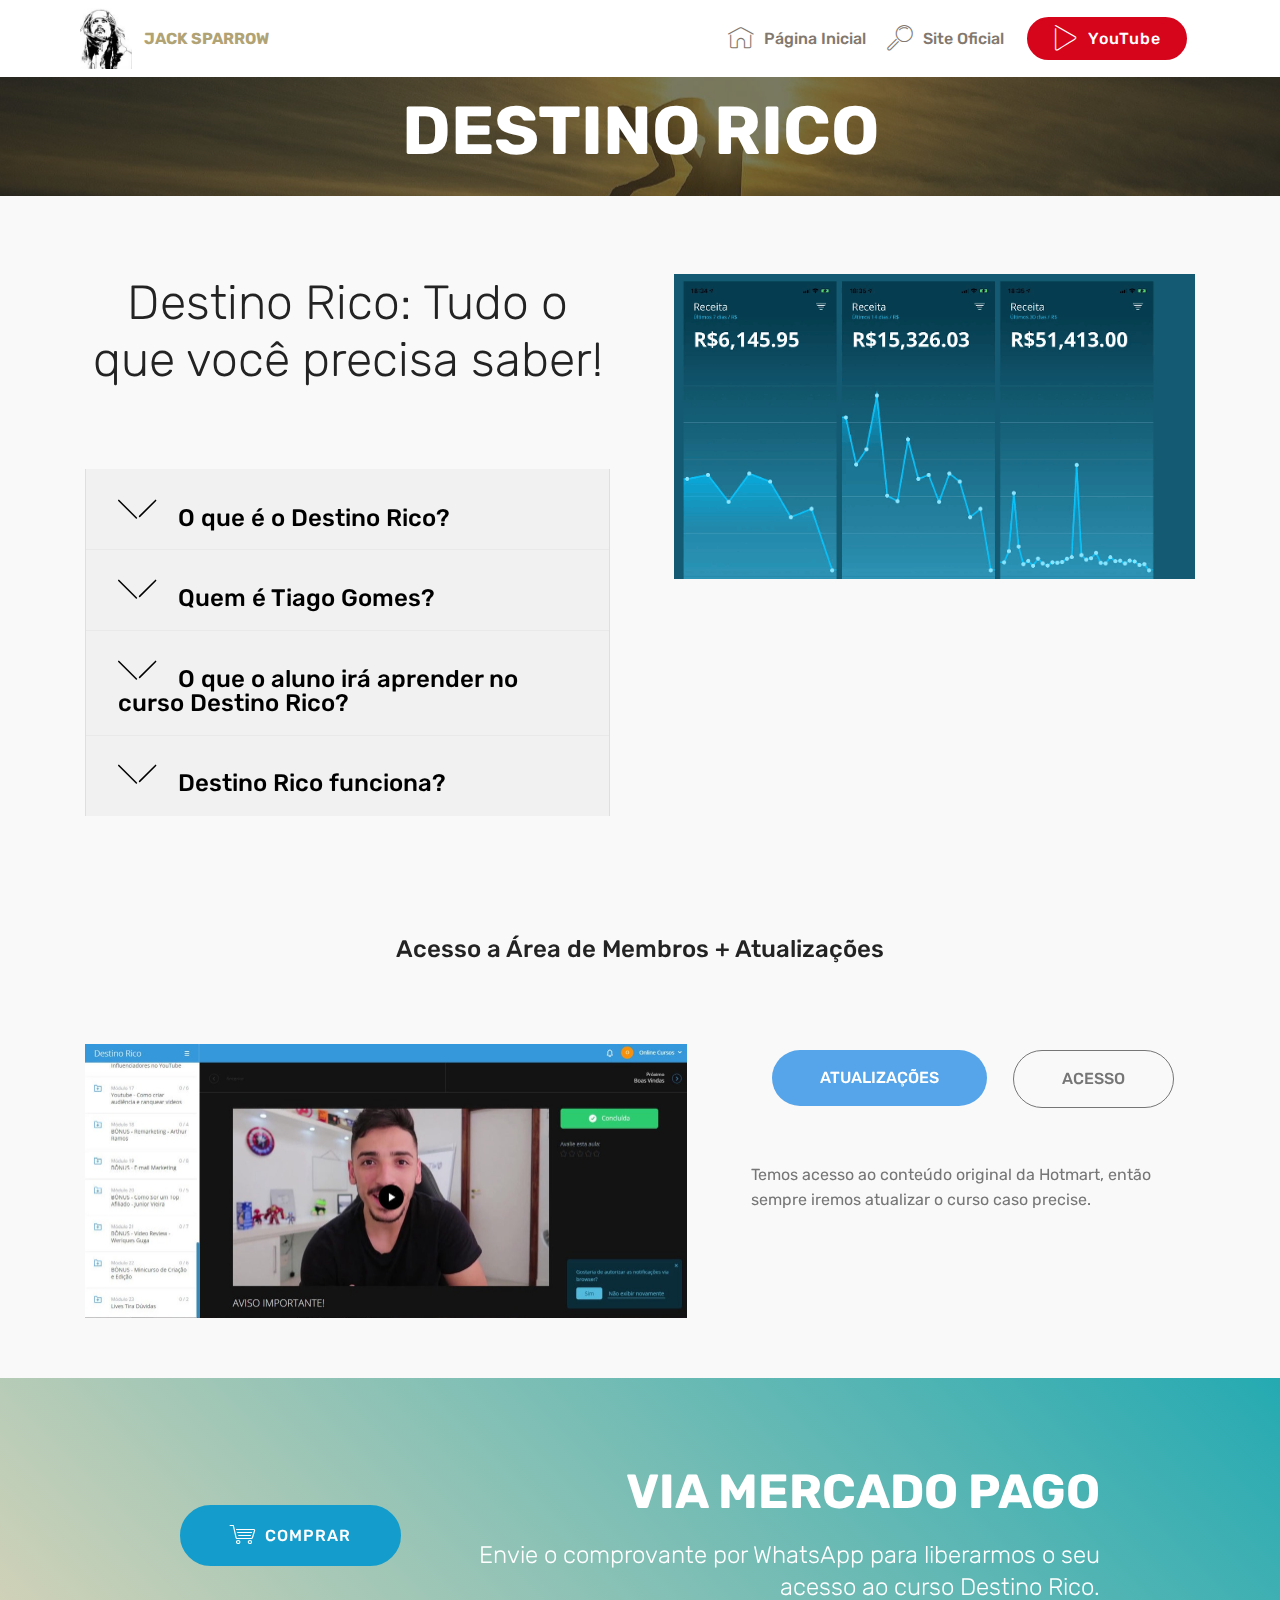
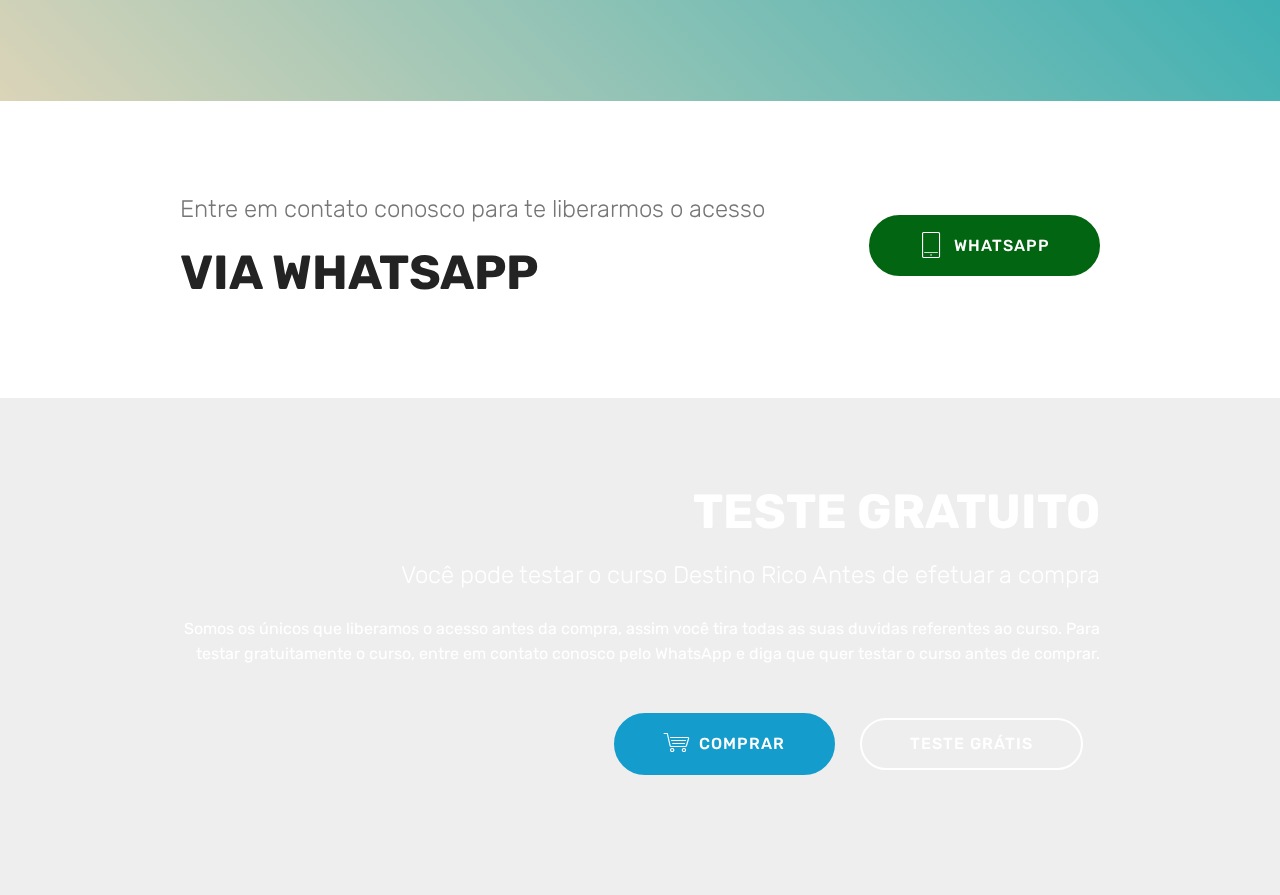
<file: page1.html>
<!DOCTYPE html>
<html  >
<head>
  <!-- Site made with Mobirise Website Builder v4.12.4, https://mobirise.com -->
  <meta charset="UTF-8">
  <meta http-equiv="X-UA-Compatible" content="IE=edge">
  <meta name="generator" content="Mobirise v4.12.4, mobirise.com">
  <meta name="viewport" content="width=device-width, initial-scale=1, minimum-scale=1">
  <link rel="shortcut icon" href="assets/images/logo4.png" type="image/x-icon">
  <meta name="description" content="Web Generator Description">
  
  
  <title>Page 1</title>
  <link rel="stylesheet" href="assets/web/assets/mobirise-icons/mobirise-icons.css">
  <link rel="stylesheet" href="assets/bootstrap/css/bootstrap.min.css">
  <link rel="stylesheet" href="assets/bootstrap/css/bootstrap-grid.min.css">
  <link rel="stylesheet" href="assets/bootstrap/css/bootstrap-reboot.min.css">
  <link rel="stylesheet" href="assets/dropdown/css/style.css">
  <link rel="stylesheet" href="assets/tether/tether.min.css">
  <link rel="stylesheet" href="assets/theme/css/style.css">
  <link rel="preload" as="style" href="assets/mobirise/css/mbr-additional.css"><link rel="stylesheet" href="assets/mobirise/css/mbr-additional.css" type="text/css">
  
  
  
</head>
<body>
  <section class="menu cid-s3fclyax3n" once="menu" id="menu1-i">

    

    <nav class="navbar navbar-expand beta-menu navbar-dropdown align-items-center navbar-fixed-top navbar-toggleable-sm">
        <button class="navbar-toggler navbar-toggler-right" type="button" data-toggle="collapse" data-target="#navbarSupportedContent" aria-controls="navbarSupportedContent" aria-expanded="false" aria-label="Toggle navigation">
            <div class="hamburger">
                <span></span>
                <span></span>
                <span></span>
                <span></span>
            </div>
        </button>
        <div class="menu-logo">
            <div class="navbar-brand">
                <span class="navbar-logo">
                    <a href="https://mobirise.co">
                         <img src="assets/images/notreves-soraso-soraso-joaquim-pardal777-128x176.jpeg" alt="Mobirise" title="" style="height: 3.8rem;">
                    </a>
                </span>
                <span class="navbar-caption-wrap"><a class="navbar-caption text-danger display-4" href="https://mobirise.co">JACK SPARROW</a></span>
            </div>
        </div>
        <div class="collapse navbar-collapse" id="navbarSupportedContent">
            <ul class="navbar-nav nav-dropdown" data-app-modern-menu="true"><li class="nav-item">
                    <a class="nav-link link text-info display-4" href="https://mobirise.co">
                        <span class="mbri-home mbr-iconfont mbr-iconfont-btn"></span>Página Inicial</a>
                </li>
                <li class="nav-item">
                    <a class="nav-link link text-info display-4" href="https://mobirise.co">
                        <span class="mbri-search mbr-iconfont mbr-iconfont-btn"></span>
                        Site Oficial</a>
                </li></ul>
            <div class="navbar-buttons mbr-section-btn"><a class="btn btn-sm btn-secondary display-4" href="https://mobirise.co"><span class="mbri-play mbr-iconfont mbr-iconfont-btn"></span>
                    YouTube</a></div>
        </div>
    </nav>
</section>

<section class="engine"><a href="https://mobirise.info/w">html5 templates</a></section><section class="header1 cid-s3eq4AfqfE mbr-parallax-background" id="header16-b">

    

    <div class="mbr-overlay" style="opacity: 0.6; background-color: rgb(35, 35, 35);">
    </div>

    <div class="container">
        <div class="row justify-content-md-center">
            <div class="col-md-10 align-center">
                <h1 class="mbr-section-title mbr-bold pb-3 mbr-fonts-style display-1">
                    DESTINO RICO</h1>
                
                
                
            </div>
        </div>
    </div>

</section>

<section class="accordion2 cid-s3eoXcvw1Z" id="accordion2-a">

    


    
    <div class="container">
        <div class="media-container-row pt-5">
            <div class="accordion-content">
                <h2 class="mbr-section-title align-center pb-3 mbr-fonts-style display-2">Destino Rico: Tudo o que você precisa saber!</h2>
                
                <div id="bootstrap-accordion_5" class="panel-group accordionStyles accordion pt-5 mt-3" role="tablist" aria-multiselectable="true">
                        <div class="card">
                            <div class="card-header" role="tab" id="headingOne">
                                <a role="button" class="collapsed panel-title text-black" data-toggle="collapse" data-core="" href="#collapse1_5" aria-expanded="false" aria-controls="collapse1">
                                    <h4 class="mbr-fonts-style display-5">
                                        <span class="sign mbr-iconfont mbri-arrow-down inactive"></span> O que é o Destino Rico?
                                    </h4>
                                </a>
                            </div>
                            <div id="collapse1_5" class="panel-collapse noScroll collapse" role="tabpanel" aria-labelledby="headingOne" data-parent="#bootstrap-accordion_5">
                                <div class="panel-body p-4">
                                    <p class="mbr-fonts-style panel-text display-7">O curso Destino Rico é um treinamento 100% online que tem o objetivo de ensinar aquelas pessoas que desejam ganhar dinheiro a como tornarem-se empreendedoras digitais de sucesso.
<br>
<br>Dentro desse curso, como você verá mais à frente, em cada módulo será possível aprender conteúdos incríveis que lhe irão fazer destacar-se no mercado.
<br>
<br>Sendo assim, para saber mais sobre o curso do Tiago Gomes, acesse o link a seguir e continue acompanhando esse artigo.</p>
                                </div>
                            </div>
                        </div>
                
                        <div class="card">
                            <div class="card-header" role="tab" id="headingTwo">
                                <a role="button" class="collapsed panel-title text-black" data-toggle="collapse" data-core="" href="#collapse2_5" aria-expanded="false" aria-controls="collapse2">
                                    <h4 class="mbr-fonts-style mbr-fonts-style display-5">
                                        <span class="sign mbr-iconfont mbri-arrow-down inactive"></span>&nbsp;Quem é Tiago Gomes?
                                    </h4>
                                </a>
                                
                            </div>
                            <div id="collapse2_5" class="panel-collapse noScroll collapse" role="tabpanel" aria-labelledby="headingTwo" data-parent="#bootstrap-accordion_5">
                                <div class="panel-body p-4">
                                    <p class="mbr-fonts-style panel-text display-7">O Tiago Gomes era um jovem comum que nasceu na periferia da cidade de Itapevi, e que não possuía muitas perspectivas quanto ao futuro.
<br>
<br>Segundo o mesmo, o destino dele não teria muito o que ser diferente do que o da maioria dos amigos, entretanto, ele nunca se conformou com essa realidade.
<br>
<br>Foi justamente isso que o levou a buscar novas oportunidades de vida, buscando fazer a diferença reescrevendo a sua própria história.
<br>
<br>Se antigamente o jovem Tiago Gomes ganha menos de um salário mínimo mensal, hoje com 21 anos ele possui ganhos de até R$ 100 mil mensais.
<br>
<br>Tudo isso graças ao trabalho dele como empreendedor digital, trabalho esse que ele pretende ensinar a todos os seus alunos por meio do curso Destino Rico.</p>
                                </div>
                            </div>
                        </div>
                
                        <div class="card">
                            <div class="card-header" role="tab" id="headingThree">
                                <a role="button" class="collapsed panel-title text-black" data-toggle="collapse" data-core="" href="#collapse3_5" aria-expanded="false" aria-controls="collapse3">
                                    <h4 class="mbr-fonts-style display-5">
                                        <span class="sign mbr-iconfont mbri-arrow-down inactive"></span>&nbsp;O que o aluno irá aprender no curso Destino Rico?</h4>
                                </a>
                            </div>
                            <div id="collapse3_5" class="panel-collapse noScroll collapse" role="tabpanel" aria-labelledby="headingThree" data-parent="#bootstrap-accordion_5">
                                <div class="panel-body p-4">
                                    <p class="mbr-fonts-style panel-text display-7">Visto o que é o curso Destino Rico e quem é o seu criador, Tiago Gomes, é hora de entender o que esse curso reserva aos seus alunos.
<br>
<br>O treinamento é dividido 7 módulos, que são:
<br>
<br>-Mentalidade Blindada pro Sucesso: Saiba o que fazer para sua forma de pensar sempre cooperar com seu sucesso
<br>-Copywriting e a Essência das Vendas: Tudo que você precisa aprender para vender qualquer coisa para qualquer pessoa nesse mercado
<br>-Estrutura Digital Do Total Zero: Aprender as bases faz a diferença para construir uma estrutura sólida
<br>-Criando Sua Estrutura no Instagram: Domine uma das maiores ferramentas geradoras de resultados do mercado
<br>-O Poder do WhatsApp: Descubra o poder do WhatsApp e como usar ele para vender muito
<br>-Como Investir em Influenciadores no Instagram: Aprenda como fechar grandes parcerias e lucrar muito através de influencers no Instagram
<br>-Como Investir em Influenciadores no YouTube: Você consegue imaginar um vídeo com mais de 1 Milhão de Views divulgando um produto seu? Eu vou ensinar como! Você vai lucrar muito através de YouTubers
<br></p>
                                </div>
                            </div>
                        </div>
                
                        <div class="card">
                            <div class="card-header" role="tab" id="headingFour">
                                <a role="button" class="collapsed panel-title text-black" data-toggle="collapse" data-core="" href="#collapse4_5" aria-expanded="false" aria-controls="collapse4">
                                    <h4 class="mbr-fonts-style display-5">
                                        <span class="sign mbr-iconfont mbri-arrow-down inactive"></span>&nbsp;Destino Rico funciona?</h4>
                                </a>
                            </div>
                            <div id="collapse4_5" class="panel-collapse noScroll collapse" role="tabpanel" aria-labelledby="headingFour" data-parent="#bootstrap-accordion_5">
                                <div class="panel-body p-4">
                                    <p class="mbr-fonts-style panel-text display-7">Quem está em busca de adquirir um curso que ensine a como ganhar dinheiro de forma digital sempre possui muitas dúvidas acerca da funcionalidade do mesmo. 
<br>
<br>Afinal, está se investindo uma boa grana e é mais do que normal que se espere pelo retorno sobre esse investimento. 
<br>
<br>A resposta é sim, funciona e muito bem, por sinal! 
<br>
<br>Acessando o site oficial, pelo link abaixo, você poderá encontrar os depoimentos de dezenas de clientes realmente satisfeitos com o curso.</p>
                                </div>
                            </div>
                        </div>
                
                        
                
                        
                </div>
            </div>
            <div class="mbr-figure" style="width: 105%;">
                    <img src="assets/images/tiago-gomes-654x383.png" alt="Mobirise" title="">
            </div>
        </div>
    </div>
</section>

<section class="tabs4 cid-s3eN0ZPOjs" id="tabs4-c">

    

    

    <div class="container">
        <h2 class="mbr-section-title align-center pb-3 mbr-fonts-style display-5">Acesso a Área de Membros + Atualizações</h2>
        

        <div class="media-container-row mt-5 pt-3">
            <div class="mbr-figure" style="width: 60%;">
                <img src="assets/images/destino-rico-23-modulos-1204x588.jpeg" alt="Mobirise" title="">
            </div>
            <div class="tabs-container">
                <ul class="nav nav-tabs" role="tablist">
                    <li class="nav-item"><a class="nav-link mbr-fonts-style show active display-7" role="tab" data-toggle="tab" href="#tabs4-c_tab0" aria-selected="true">ATUALIZAÇÕES</a></li>
                    <li class="nav-item"><a class="nav-link mbr-fonts-style show active display-7" role="tab" data-toggle="tab" href="#tabs4-c_tab1" aria-selected="true">
                            ACESSO</a></li>
                    
                    
                    
                    
                </ul>
                <div class="tab-content">
                    <div id="tab1" class="tab-pane in active" role="tabpanel">
                        <div class="row">
                            <div class="col-md-12">
                                <p class="mbr-text py-5 mbr-fonts-style display-7">Temos acesso ao conteúdo original da Hotmart, então sempre iremos atualizar o curso caso precise.<br><br></p>
                            </div>
                        </div>
                    </div>
                    <div id="tab2" class="tab-pane" role="tabpanel">
                        <div class="row">
                            <div class="col-md-12">
                                <p class="mbr-text py-5 mbr-fonts-style display-7">
                                    O seu acesso será atravez de um login e senha, assim como é o curso original.</p>
                            </div>
                        </div>
                    </div>
                    <div id="tab3" class="tab-pane" role="tabpanel">
                        <div class="row">
                            <div class="col-md-12">
                                <p class="mbr-text py-5 mbr-fonts-style display-7">
                                    Choose from the large selection of latest pre-made blocks - full-screen intro, bootstrap carousel, content slider, responsive image gallery with lightbox, parallax scrolling, video backgrounds, hamburger menu, sticky header and more.
                                </p>
                            </div>
                        </div>
                    </div>
                    <div id="tab4" class="tab-pane" role="tabpanel">
                        <div class="row">
                            <div class="col-md-12">
                                <p class="mbr-text py-5 mbr-fonts-style display-7">
                                    Sites made with Mobirise are 100% mobile-friendly according the latest Google Test and Google loves those websites (officially)!
                                </p>
                            </div>
                        </div>
                    </div>
                    <div id="tab5" class="tab-pane" role="tabpanel">
                        <div class="row">
                            <div class="col-md-12">
                                <p class="mbr-text py-5 mbr-fonts-style display-7">
                                    Mobirise themes are based on Bootstrap 3 and Bootstrap 4 - most powerful mobile first framework. Now, even if you're not code-savvy, you can be a part of an exciting growing bootstrap community.
                                </p>
                            </div>
                        </div>
                    </div>
                    <div id="tab6" class="tab-pane" role="tabpanel">
                        <div class="row">
                            <div class="col-md-12">
                                <p class="mbr-text py-5 mbr-fonts-style display-7">
                                    Choose from the large selection of latest pre-made blocks - full-screen intro, bootstrap carousel, content slider, responsive image gallery with lightbox, parallax scrolling, video backgrounds, hamburger menu, sticky header and more.
                                </p>
                            </div>
                        </div>
                    </div>
                </div>
            </div>
        </div>
    </div>
</section>

<section class="mbr-section info2 cid-s3f8FuSxVy" id="info2-e">

    

    

    <div class="container">
        <div class="row main justify-content-center">
            <div class="media-container-column col-12 col-lg-3 col-md-4">
                <div class="mbr-section-btn align-left py-4"><a class="btn btn-primary display-4" href="https://destinorico.com.br/"><span class="mbri-shopping-cart mbr-iconfont mbr-iconfont-btn"></span>
                    
                    COMPRAR</a></div>
            </div>
            <div class="media-container-column title col-12 col-lg-7 col-md-6">
                <h2 class="align-right mbr-bold mbr-white pb-3 mbr-fonts-style display-2">VIA MERCADO PAGO</h2>
                <h3 class="mbr-section-subtitle align-right mbr-light mbr-white mbr-fonts-style display-5">
                    Envie o comprovante por WhatsApp para liberarmos o seu acesso ao curso Destino Rico.</h3>
            </div>
        </div>
    </div>
</section>

<section class="mbr-section info1 cid-s3f9iYOrR0" id="info1-f">

    

    
    <div class="container">
        <div class="row justify-content-center content-row">
            <div class="media-container-column title col-12 col-lg-7 col-md-6">
                <h3 class="mbr-section-subtitle align-left mbr-light pb-3 mbr-fonts-style display-5">
                    Entre em contato conosco para te liberarmos o acesso</h3>
                <h2 class="align-left mbr-bold mbr-fonts-style display-2">
                    VIA WHATSAPP</h2>
            </div>
            <div class="media-container-column col-12 col-lg-3 col-md-4">
                <div class="mbr-section-btn align-right py-4"><a class="btn btn-success display-4" href="http://gg.gg/TioJack"><span class="mbri-tablet-vertical mbr-iconfont mbr-iconfont-btn"></span>WHATSAPP</a></div>
            </div>
        </div>
    </div>
</section>

<section class="mbr-section info4 cid-s3faI8CtN7" data-bg-video="http://www.youtube.com/watch?v=uNCr7NdOJgw" id="info4-h">

    

    
    <div class="container">
        <div class="justify-content-center row">
            <div class="media-container-column title col-12 col-md-10">
                <h2 class="align-right mbr-bold mbr-white pb-3 mbr-fonts-style display-2">TESTE GRATUITO</h2>
                <h3 class="mbr-section-subtitle align-right mbr-light mbr-white pb-3 mbr-fonts-style display-5">
                    Você pode testar o curso Destino Rico Antes de efetuar a compra</h3>
                <p class="mbr-text align-right mbr-white mbr-fonts-style display-7">
                    Somos os únicos que liberamos o acesso antes da compra, assim você tira todas as suas duvidas referentes ao curso. Para testar gratuitamente o curso, entre em contato conosco pelo WhatsApp e diga que quer testar o curso antes de comprar.</p>
                <div class="mbr-section-btn align-right py-4"><a class="btn btn-primary display-4" href="https://mobirise.co"><span class="mbri-shopping-cart mbr-iconfont mbr-iconfont-btn"></span>COMPRAR</a>
                    <a class="btn btn-white-outline display-4" href="http://gg.gg/TioJack">TESTE GRÁTIS</a></div>
            </div>
        </div>
    </div>
</section>


  <script src="assets/web/assets/jquery/jquery.min.js"></script>
  <script src="assets/popper/popper.min.js"></script>
  <script src="assets/bootstrap/js/bootstrap.min.js"></script>
  <script src="assets/parallax/jarallax.min.js"></script>
  <script src="assets/smoothscroll/smooth-scroll.js"></script>
  <script src="assets/dropdown/js/nav-dropdown.js"></script>
  <script src="assets/dropdown/js/navbar-dropdown.js"></script>
  <script src="assets/tether/tether.min.js"></script>
  <script src="assets/vimeoplayer/jquery.mb.vimeo_player.js"></script>
  <script src="assets/mbr-switch-arrow/mbr-switch-arrow.js"></script>
  <script src="assets/mbr-tabs/mbr-tabs.js"></script>
  <script src="assets/ytplayer/jquery.mb.ytplayer.min.js"></script>
  <script src="assets/touchswipe/jquery.touch-swipe.min.js"></script>
  <script src="assets/theme/js/script.js"></script>
  
  
</body>
</html>
</file>
<file: assets/web/assets/mobirise-icons/mobirise-icons.css>
@font-face {
  font-family: 'MobiriseIcons';
  src:  url('mobirise-icons.eot?spat4u');
  src:  url('mobirise-icons.eot?spat4u#iefix') format('embedded-opentype'),
    url('mobirise-icons.ttf?spat4u') format('truetype'),
    url('mobirise-icons.woff?spat4u') format('woff'),
    url('mobirise-icons.svg?spat4u#MobiriseIcons') format('svg');
  font-weight: normal;
  font-style: normal;
  font-display: swap;
}

[class^="mbri-"], [class*=" mbri-"] {
  /* use !important to prevent issues with browser extensions that change fonts */
  font-family: MobiriseIcons !important;
  speak: none;
  font-style: normal;
  font-weight: normal;
  font-variant: normal;
  text-transform: none;
  line-height: 1;

  /* Better Font Rendering =========== */
  -webkit-font-smoothing: antialiased;
  -moz-osx-font-smoothing: grayscale;
}

.mbri-add-submenu:before {
  content: "\e900";
}
.mbri-alert:before {
  content: "\e901";
}
.mbri-align-center:before {
  content: "\e902";
}
.mbri-align-justify:before {
  content: "\e903";
}
.mbri-align-left:before {
  content: "\e904";
}
.mbri-align-right:before {
  content: "\e905";
}
.mbri-android:before {
  content: "\e906";
}
.mbri-apple:before {
  content: "\e907";
}
.mbri-arrow-down:before {
  content: "\e908";
}
.mbri-arrow-next:before {
  content: "\e909";
}
.mbri-arrow-prev:before {
  content: "\e90a";
}
.mbri-arrow-up:before {
  content: "\e90b";
}
.mbri-bold:before {
  content: "\e90c";
}
.mbri-bookmark:before {
  content: "\e90d";
}
.mbri-bootstrap:before {
  content: "\e90e";
}
.mbri-briefcase:before {
  content: "\e90f";
}
.mbri-browse:before {
  content: "\e910";
}
.mbri-bulleted-list:before {
  content: "\e911";
}
.mbri-calendar:before {
  content: "\e912";
}
.mbri-camera:before {
  content: "\e913";
}
.mbri-cart-add:before {
  content: "\e914";
}
.mbri-cart-full:before {
  content: "\e915";
}
.mbri-cash:before {
  content: "\e916";
}
.mbri-change-style:before {
  content: "\e917";
}
.mbri-chat:before {
  content: "\e918";
}
.mbri-clock:before {
  content: "\e919";
}
.mbri-close:before {
  content: "\e91a";
}
.mbri-cloud:before {
  content: "\e91b";
}
.mbri-code:before {
  content: "\e91c";
}
.mbri-contact-form:before {
  content: "\e91d";
}
.mbri-credit-card:before {
  content: "\e91e";
}
.mbri-cursor-click:before {
  content: "\e91f";
}
.mbri-cust-feedback:before {
  content: "\e920";
}
.mbri-database:before {
  content: "\e921";
}
.mbri-delivery:before {
  content: "\e922";
}
.mbri-desktop:before {
  content: "\e923";
}
.mbri-devices:before {
  content: "\e924";
}
.mbri-down:before {
  content: "\e925";
}
.mbri-download:before {
  content: "\e989";
}
.mbri-drag-n-drop:before {
  content: "\e927";
}
.mbri-drag-n-drop2:before {
  content: "\e928";
}
.mbri-edit:before {
  content: "\e929";
}
.mbri-edit2:before {
  content: "\e92a";
}
.mbri-error:before {
  content: "\e92b";
}
.mbri-extension:before {
  content: "\e92c";
}
.mbri-features:before {
  content: "\e92d";
}
.mbri-file:before {
  content: "\e92e";
}
.mbri-flag:before {
  content: "\e92f";
}
.mbri-folder:before {
  content: "\e930";
}
.mbri-gift:before {
  content: "\e931";
}
.mbri-github:before {
  content: "\e932";
}
.mbri-globe:before {
  content: "\e933";
}
.mbri-globe-2:before {
  content: "\e934";
}
.mbri-growing-chart:before {
  content: "\e935";
}
.mbri-hearth:before {
  content: "\e936";
}
.mbri-help:before {
  content: "\e937";
}
.mbri-home:before {
  content: "\e938";
}
.mbri-hot-cup:before {
  content: "\e939";
}
.mbri-idea:before {
  content: "\e93a";
}
.mbri-image-gallery:before {
  content: "\e93b";
}
.mbri-image-slider:before {
  content: "\e93c";
}
.mbri-info:before {
  content: "\e93d";
}
.mbri-italic:before {
  content: "\e93e";
}
.mbri-key:before {
  content: "\e93f";
}
.mbri-laptop:before {
  content: "\e940";
}
.mbri-layers:before {
  content: "\e941";
}
.mbri-left-right:before {
  content: "\e942";
}
.mbri-left:before {
  content: "\e943";
}
.mbri-letter:before {
  content: "\e944";
}
.mbri-like:before {
  content: "\e945";
}
.mbri-link:before {
  content: "\e946";
}
.mbri-lock:before {
  content: "\e947";
}
.mbri-login:before {
  content: "\e948";
}
.mbri-logout:before {
  content: "\e949";
}
.mbri-magic-stick:before {
  content: "\e94a";
}
.mbri-map-pin:before {
  content: "\e94b";
}
.mbri-menu:before {
  content: "\e94c";
}
.mbri-mobile:before {
  content: "\e94d";
}
.mbri-mobile2:before {
  content: "\e94e";
}
.mbri-mobirise:before {
  content: "\e94f";
}
.mbri-more-horizontal:before {
  content: "\e950";
}
.mbri-more-vertical:before {
  content: "\e951";
}
.mbri-music:before {
  content: "\e952";
}
.mbri-new-file:before {
  content: "\e953";
}
.mbri-numbered-list:before {
  content: "\e954";
}
.mbri-opened-folder:before {
  content: "\e955";
}
.mbri-pages:before {
  content: "\e956";
}
.mbri-paper-plane:before {
  content: "\e957";
}
.mbri-paperclip:before {
  content: "\e958";
}
.mbri-photo:before {
  content: "\e959";
}
.mbri-photos:before {
  content: "\e95a";
}
.mbri-pin:before {
  content: "\e95b";
}
.mbri-play:before {
  content: "\e95c";
}
.mbri-plus:before {
  content: "\e95d";
}
.mbri-preview:before {
  content: "\e95e";
}
.mbri-print:before {
  content: "\e95f";
}
.mbri-protect:before {
  content: "\e960";
}
.mbri-question:before {
  content: "\e961";
}
.mbri-quote-left:before {
  content: "\e962";
}
.mbri-quote-right:before {
  content: "\e963";
}
.mbri-refresh:before {
  content: "\e964";
}
.mbri-responsive:before {
  content: "\e965";
}
.mbri-right:before {
  content: "\e966";
}
.mbri-rocket:before {
  content: "\e967";
}
.mbri-sad-face:before {
  content: "\e968";
}
.mbri-sale:before {
  content: "\e969";
}
.mbri-save:before {
  content: "\e96a";
}
.mbri-search:before {
  content: "\e96b";
}
.mbri-setting:before {
  content: "\e96c";
}
.mbri-setting2:before {
  content: "\e96d";
}
.mbri-setting3:before {
  content: "\e96e";
}
.mbri-share:before {
  content: "\e96f";
}
.mbri-shopping-bag:before {
  content: "\e970";
}
.mbri-shopping-basket:before {
  content: "\e971";
}
.mbri-shopping-cart:before {
  content: "\e972";
}
.mbri-sites:before {
  content: "\e973";
}
.mbri-smile-face:before {
  content: "\e974";
}
.mbri-speed:before {
  content: "\e975";
}
.mbri-star:before {
  content: "\e976";
}
.mbri-success:before {
  content: "\e977";
}
.mbri-sun:before {
  content: "\e978";
}
.mbri-sun2:before {
  content: "\e979";
}
.mbri-tablet:before {
  content: "\e97a";
}
.mbri-tablet-vertical:before {
  content: "\e97b";
}
.mbri-target:before {
  content: "\e97c";
}
.mbri-timer:before {
  content: "\e97d";
}
.mbri-to-ftp:before {
  content: "\e97e";
}
.mbri-to-local-drive:before {
  content: "\e97f";
}
.mbri-touch-swipe:before {
  content: "\e980";
}
.mbri-touch:before {
  content: "\e981";
}
.mbri-trash:before {
  content: "\e982";
}
.mbri-underline:before {
  content: "\e983";
}
.mbri-unlink:before {
  content: "\e984";
}
.mbri-unlock:before {
  content: "\e985";
}
.mbri-up-down:before {
  content: "\e986";
}
.mbri-up:before {
  content: "\e987";
}
.mbri-update:before {
  content: "\e988";
}
.mbri-upload:before {
 content: "\e926"; 
}
.mbri-user:before {
  content: "\e98a";
}
.mbri-user2:before {
  content: "\e98b";
}
.mbri-users:before {
  content: "\e98c";
}
.mbri-video:before {
  content: "\e98d";
}
.mbri-video-play:before {
  content: "\e98e";
}
.mbri-watch:before {
  content: "\e98f";
}
.mbri-website-theme:before {
  content: "\e990";
}
.mbri-wifi:before {
  content: "\e991";
}
.mbri-windows:before {
  content: "\e992";
}
.mbri-zoom-out:before {
  content: "\e993";
}
.mbri-redo:before {
  content: "\e994";
}
.mbri-undo:before {
  content: "\e995";
}
</file>
<file: assets/dropdown/css/style.css>
.navbar-dropdown {
  left: 0;
  padding: 0;
  position: absolute;
  right: 0;
  top: 0;
  transition: all 0.45s ease;
  z-index: 1030;
  background: #282828; }
  .navbar-dropdown .navbar-logo {
    margin-right: 0.8rem;
    transition: margin 0.3s ease-in-out;
    vertical-align: middle; }
    .navbar-dropdown .navbar-logo img {
      height: 3.125rem;
      transition: all 0.3s ease-in-out; }
    .navbar-dropdown .navbar-logo.mbr-iconfont {
      font-size: 3.125rem;
      line-height: 3.125rem; }
  .navbar-dropdown .navbar-caption {
    font-weight: 700;
    white-space: normal;
    vertical-align: -4px;
    line-height: 3.125rem !important; }
    .navbar-dropdown .navbar-caption, .navbar-dropdown .navbar-caption:hover {
      color: inherit;
      text-decoration: none; }
  .navbar-dropdown .mbr-iconfont + .navbar-caption {
    vertical-align: -1px; }
  .navbar-dropdown.navbar-fixed-top {
    position: fixed; }
  .navbar-dropdown .navbar-brand span {
    vertical-align: -4px; }
  .navbar-dropdown.bg-color.transparent {
    background: none; }
  .navbar-dropdown.navbar-short .navbar-brand {
    padding: 0.625rem 0; }
    .navbar-dropdown.navbar-short .navbar-brand span {
      vertical-align: -1px; }
  .navbar-dropdown.navbar-short .navbar-caption {
    line-height: 2.375rem !important;
    vertical-align: -2px; }
  .navbar-dropdown.navbar-short .navbar-logo {
    margin-right: 0.5rem; }
    .navbar-dropdown.navbar-short .navbar-logo img {
      height: 2.375rem; }
    .navbar-dropdown.navbar-short .navbar-logo.mbr-iconfont {
      font-size: 2.375rem;
      line-height: 2.375rem; }
  .navbar-dropdown.navbar-short .mbr-table-cell {
    height: 3.625rem; }
  .navbar-dropdown .navbar-close {
    left: 0.6875rem;
    position: fixed;
    top: 0.75rem;
    z-index: 1000; }
  .navbar-dropdown .hamburger-icon {
    content: "";
    display: inline-block;
    vertical-align: middle;
    width: 16px;
    -webkit-box-shadow: 0 -6px 0 1px #282828,0 0 0 1px #282828,0 6px 0 1px #282828;
    -moz-box-shadow: 0 -6px 0 1px #282828,0 0 0 1px #282828,0 6px 0 1px #282828;
    box-shadow: 0 -6px 0 1px #282828,0 0 0 1px #282828,0 6px 0 1px #282828; }

.dropdown-menu .dropdown-toggle[data-toggle="dropdown-submenu"]::after {
  border-bottom: 0.35em solid transparent;
  border-left: 0.35em solid;
  border-right: 0;
  border-top: 0.35em solid transparent;
  margin-left: 0.3rem; }

.dropdown-menu .dropdown-item:focus {
  outline: 0; }

.nav-dropdown {
  font-size: 0.75rem;
  font-weight: 500;
  height: auto !important; }
  .nav-dropdown .nav-btn {
    padding-left: 1rem; }
  .nav-dropdown .link {
    margin: .667em 1.667em;
    font-weight: 500;
    padding: 0;
    transition: color .2s ease-in-out; }
    .nav-dropdown .link.dropdown-toggle {
      margin-right: 2.583em; }
      .nav-dropdown .link.dropdown-toggle::after {
        margin-left: .25rem;
        border-top: 0.35em solid;
        border-right: 0.35em solid transparent;
        border-left: 0.35em solid transparent;
        border-bottom: 0; }
      .nav-dropdown .link.dropdown-toggle[aria-expanded="true"] {
        margin: 0;
        padding: 0.667em 3.263em  0.667em 1.667em; }
  .nav-dropdown .link::after,
  .nav-dropdown .dropdown-item::after {
    color: inherit; }
  .nav-dropdown .btn {
    font-size: 0.75rem;
    font-weight: 700;
    letter-spacing: 0;
    margin-bottom: 0;
    padding-left: 1.25rem;
    padding-right: 1.25rem; }
  .nav-dropdown .dropdown-menu {
    border-radius: 0;
    border: 0;
    left: 0;
    margin: 0;
    padding-bottom: 1.25rem;
    padding-top: 1.25rem;
    position: relative; }
  .nav-dropdown .dropdown-submenu {
    margin-left: 0.125rem;
    top: 0; }
  .nav-dropdown .dropdown-item {
    font-weight: 500;
    line-height: 2;
    padding: 0.3846em 4.615em 0.3846em 1.5385em;
    position: relative;
    transition: color .2s ease-in-out, background-color .2s ease-in-out; }
    .nav-dropdown .dropdown-item::after {
      margin-top: -0.3077em;
      position: absolute;
      right: 1.1538em;
      top: 50%; }
    .nav-dropdown .dropdown-item:focus, .nav-dropdown .dropdown-item:hover {
      background: none; }

@media (max-width: 767px) {
  .nav-dropdown.navbar-toggleable-sm {
    bottom: 0;
    display: none;
    left: 0;
    overflow-x: hidden;
    position: fixed;
    top: 0;
    transform: translateX(-100%);
    -ms-transform: translateX(-100%);
    -webkit-transform: translateX(-100%);
    width: 18.75rem;
    z-index: 999; } }
.nav-dropdown.navbar-toggleable-xl {
  bottom: 0;
  display: none;
  left: 0;
  overflow-x: hidden;
  position: fixed;
  top: 0;
  transform: translateX(-100%);
  -ms-transform: translateX(-100%);
  -webkit-transform: translateX(-100%);
  width: 18.75rem;
  z-index: 999; }

.nav-dropdown-sm {
  display: block !important;
  overflow-x: hidden;
  overflow: auto;
  padding-top: 3.875rem; }
  .nav-dropdown-sm::after {
    content: "";
    display: block;
    height: 3rem;
    width: 100%; }
  .nav-dropdown-sm.collapse.in ~ .navbar-close {
    display: block !important; }
  .nav-dropdown-sm.collapsing, .nav-dropdown-sm.collapse.in {
    transform: translateX(0);
    -ms-transform: translateX(0);
    -webkit-transform: translateX(0);
    transition: all 0.25s ease-out;
    -webkit-transition: all 0.25s ease-out;
    background: #282828; }
  .nav-dropdown-sm.collapsing[aria-expanded="false"] {
    transform: translateX(-100%);
    -ms-transform: translateX(-100%);
    -webkit-transform: translateX(-100%); }
  .nav-dropdown-sm .nav-item {
    display: block;
    margin-left: 0 !important;
    padding-left: 0; }
  .nav-dropdown-sm .link,
  .nav-dropdown-sm .dropdown-item {
    border-top: 1px dotted rgba(255, 255, 255, 0.1);
    font-size: 0.8125rem;
    line-height: 1.6;
    margin: 0 !important;
    padding: 0.875rem 2.4rem 0.875rem 1.5625rem !important;
    position: relative;
    white-space: normal; }
    .nav-dropdown-sm .link:focus, .nav-dropdown-sm .link:hover,
    .nav-dropdown-sm .dropdown-item:focus,
    .nav-dropdown-sm .dropdown-item:hover {
      background: rgba(0, 0, 0, 0.2) !important;
      color: #c0a375; }
  .nav-dropdown-sm .nav-btn {
    position: relative;
    padding: 1.5625rem 1.5625rem 0 1.5625rem; }
    .nav-dropdown-sm .nav-btn::before {
      border-top: 1px dotted rgba(255, 255, 255, 0.1);
      content: "";
      left: 0;
      position: absolute;
      top: 0;
      width: 100%; }
    .nav-dropdown-sm .nav-btn + .nav-btn {
      padding-top: 0.625rem; }
      .nav-dropdown-sm .nav-btn + .nav-btn::before {
        display: none; }
  .nav-dropdown-sm .btn {
    padding: 0.625rem 0; }
  .nav-dropdown-sm .dropdown-toggle[data-toggle="dropdown-submenu"]::after {
    margin-left: .25rem;
    border-top: 0.35em solid;
    border-right: 0.35em solid transparent;
    border-left: 0.35em solid transparent;
    border-bottom: 0; }
  .nav-dropdown-sm .dropdown-toggle[data-toggle="dropdown-submenu"][aria-expanded="true"]::after {
    border-top: 0;
    border-right: 0.35em solid transparent;
    border-left: 0.35em solid transparent;
    border-bottom: 0.35em solid; }
  .nav-dropdown-sm .dropdown-menu {
    margin: 0;
    padding: 0;
    position: relative;
    top: 0;
    left: 0;
    width: 100%;
    border: 0;
    float: none;
    border-radius: 0;
    background: none; }
  .nav-dropdown-sm .dropdown-submenu {
    left: 100%;
    margin-left: 0.125rem;
    margin-top: -1.25rem;
    top: 0; }

.navbar-toggleable-sm .nav-dropdown .dropdown-menu {
  position: absolute; }

.navbar-toggleable-sm .nav-dropdown .dropdown-submenu {
  left: 100%;
  margin-left: 0.125rem;
  margin-top: -1.25rem;
  top: 0; }

.navbar-toggleable-sm.opened .nav-dropdown .dropdown-menu {
  position: relative; }

.navbar-toggleable-sm.opened .nav-dropdown .dropdown-submenu {
  left: 0;
  margin-left: 00rem;
  margin-top: 0rem;
  top: 0; }

.is-builder .nav-dropdown.collapsing {
  transition: none !important; }

/*# sourceMappingURL=style.css.map */
</file>
<file: assets/theme/css/style.css>
/*!
 * Mobirise v4 theme (https://mobirise.com/)
 * Copyright 2017 Mobirise
 */
section {
  background-color: #eeeeee;
}

.form-control:focus {
  box-shadow: none;
}

:focus {
  outline: none;
}

body {
  font-style: normal;
  line-height: 1.5;
}

section,
.container,
.container-fluid {
  position: relative;
  word-wrap: break-word;
}

a.mbr-iconfont:hover {
  text-decoration: none;
}

.article .lead p,
.article .lead ul,
.article .lead ol,
.article .lead pre,
.article .lead blockquote {
  margin-bottom: 0;
}

ul,
ol,
pre,
blockquote {
  margin-bottom: 2.3125rem;
}

pre {
  background: #f4f4f4;
  padding: 10px 24px;
  white-space: pre-wrap;
}

.inactive {
  -webkit-user-select: none;
  -moz-user-select: none;
  -ms-user-select: none;
  user-select: none;
  pointer-events: none;
  -webkit-user-drag: none;
  user-drag: none;
}

.mbr-section__comments .row {
  justify-content: center;
  -webkit-justify-content: center;
}

a {
  font-style: normal;
  font-weight: 400;
  cursor: pointer;
}

a, a:hover {
  text-decoration: none;
}

figure {
  margin-bottom: 0;
}

body {
  color: #232323;
}

h1,
h2,
h3,
h4,
h5,
h6,
.h1,
.h2,
.h3,
.h4,
.h5,
.h6,
.display-1,
.display-2,
.display-3,
.display-4 {
  line-height: 1;
  word-break: break-word;
  word-wrap: break-word;
}

.mbr-section-title {
  font-style: normal;
  line-height: 1.2;
}

.mbr-section-subtitle {
  line-height: 1.3;
}

.mbr-text {
  font-style: normal;
  line-height: 1.6;
}

b,
strong {
  font-weight: bold;
}

blockquote {
  padding: 10px 0 10px 20px;
  position: relative;
  border-left: 2px solid;
  border-color: #ff3366;
}

input:-webkit-autofill, input:-webkit-autofill:hover, input:-webkit-autofill:focus, input:-webkit-autofill:active {
  transition-delay: 9999s;
  transition-property: background-color, color;
}

textarea[type='hidden'] {
  display: none;
}

body {
  position: relative;
}

section {
  background-position: 50% 50%;
  background-repeat: no-repeat;
  background-size: cover;
}

section .mbr-background-video,
section .mbr-background-video-preview {
  position: absolute;
  bottom: 0;
  left: 0;
  right: 0;
  top: 0;
}

.hidden {
  visibility: hidden;
}

.mbr-z-index20 {
  z-index: 20;
}

/*! Base colors */
.mbr-white {
  color: #ffffff;
}

.mbr-black {
  color: #000000;
}

.mbr-bg-white {
  background-color: #ffffff;
}

.mbr-bg-black {
  background-color: #000000;
}

/*! Text-aligns */
.align-left {
  text-align: left;
}

.align-center {
  text-align: center;
}

.align-right {
  text-align: right;
}

@media (max-width: 767px) {
  .align-left,
  .align-center,
  .align-right,
  .mbr-section-btn,
  .mbr-section-title {
    text-align: center;
  }
}

/*! Font-weight  */
.mbr-light {
  font-weight: 300;
}

.mbr-regular {
  font-weight: 400;
}

.mbr-semibold {
  font-weight: 500;
}

.mbr-bold {
  font-weight: 700;
}

/*! Media  */
.media-size-item {
  -moz-flex: 1 1 auto;
  -o-flex: 1 1 auto;
  flex: 1 1 auto;
}

.media-content {
  flex-basis: 100%;
}

.media-container-row {
  display: flex;
  flex-direction: row;
  flex-wrap: wrap;
  justify-content: center;
  align-content: center;
  align-items: start;
}

.media-container-row .media-size-item {
  width: 400px;
}

.media-container-column {
  display: flex;
  flex-direction: column;
  flex-wrap: wrap;
  justify-content: center;
  align-content: center;
  align-items: stretch;
}

.media-container-column > * {
  width: 100%;
}

@media (min-width: 992px) {
  .media-container-row {
    flex-wrap: nowrap;
  }
}

figure {
  overflow: hidden;
}

figure[mbr-media-size] {
  transition: width 0.1s;
}

.mbr-figure img,
.mbr-figure iframe {
  display: block;
  width: 100%;
}

.card {
  background-color: transparent;
  border: none;
}

.card-box {
  width: 100%;
}

.card-img {
  text-align: center;
  flex-shrink: 0;
  -webkit-flex-shrink: 0;
}

.media {
  max-width: 100%;
  margin: 0 auto;
}

.mbr-figure {
  -ms-grid-row-align: center;
  align-self: center;
}

.media-container > div {
  max-width: 100%;
}

.mbr-figure img,
.card-img img {
  width: 100%;
}

@media (max-width: 991px) {
  .media-size-item {
    width: auto !important;
  }
  .media {
    width: auto;
  }
  .mbr-figure {
    width: 100% !important;
  }
}

/*! Buttons */
.btn {
  font-weight: 500;
  border-width: 2px;
  font-style: normal;
  letter-spacing: 1px;
  margin: .4rem .8rem;
  white-space: normal;
  transition: all .3s ease-in-out;
  display: inline-flex;
  align-items: center;
  justify-content: center;
  word-break: break-word;
  -webkit-align-items: center;
  -webkit-justify-content: center;
  display: -webkit-inline-flex;
}

.btn-sm {
  font-weight: 500;
  letter-spacing: 1px;
  transition: all .3s ease-in-out;
}

.btn-md {
  font-weight: 500;
  letter-spacing: 1px;
  margin: .4rem .8rem !important;
  transition: all .3s ease-in-out;
}

.btn-lg {
  font-weight: 500;
  letter-spacing: 1px;
  margin: .4rem .8rem !important;
  transition: all .3s ease-in-out;
}

.mbr-section-btn {
  margin-left: -0.25rem;
  margin-right: -0.25rem;
  font-size: 0;
}

nav .mbr-section-btn {
  margin-left: 0rem;
  margin-right: 0rem;
}

.btn-form {
  border-radius: 0;
}

.btn-form:hover {
  cursor: pointer;
}

/*! Btn icon margin */
.btn .mbr-iconfont,
.btn.btn-sm .mbr-iconfont {
  cursor: pointer;
  margin-right: 0.5rem;
}

.btn.btn-md .mbr-iconfont,
.btn.btn-md .mbr-iconfont {
  margin-right: 0.8rem;
}

.mbr-regular {
  font-weight: 400;
}

.mbr-semibold {
  font-weight: 500;
}

.mbr-bold {
  font-weight: 700;
}

[type='submit'] {
  -webkit-appearance: none;
}

/*! Full-screen */
.mbr-fullscreen .mbr-overlay {
  min-height: 100vh;
}

.mbr-fullscreen {
  display: flex;
  display: -moz-flex;
  display: -ms-flex;
  display: -o-flex;
  align-items: center;
  -webkit-align-items: center;
  min-height: 100vh;
  padding-top: 3rem;
  padding-bottom: 3rem;
}

/*! Map */
.map {
  height: 25rem;
  position: relative;
}

.map iframe {
  width: 100%;
  height: 100%;
}

.mbr-overlay {
  background-color: #000;
  bottom: 0;
  left: 0;
  opacity: .5;
  position: absolute;
  right: 0;
  top: 0;
  z-index: 0;
  pointer-events: none;
}

/* Form */
blockquote {
  font-style: italic;
  padding: 10px 0 10px 20px;
  font-size: 1.09rem;
  position: relative;
  border-width: 3px;
}

.form-control {
  background-color: #f5f5f5;
  box-shadow: none;
  color: #565656;
  line-height: 1.43;
  min-height: 3.5em;
  padding: 1.07em .5em;
}

.form-control, .form-control:focus {
  border: 1px solid #e8e8e8;
}

.form-active .form-control:invalid {
  border-color: red;
}

.form-control-label {
  position: relative;
  cursor: pointer;
  margin-bottom: .357em;
  padding: 0;
}

.alert {
  color: #ffffff;
  border-radius: 0;
  border: 0;
  font-size: .875rem;
  line-height: 1.5;
  margin-bottom: 1.875rem;
  padding: 1.25rem;
  position: relative;
}

.alert.alert-form::after {
  background-color: inherit;
  bottom: -7px;
  content: "";
  display: block;
  height: 14px;
  left: 50%;
  margin-left: -7px;
  position: absolute;
  transform: rotate(45deg);
  width: 14px;
  -webkit-transform: rotate(45deg);
}

.form-asterisk {
  font-family: initial;
  position: absolute;
  top: -2px;
  font-weight: normal;
}

/*! Scroll to top arrow */
#scrollToTop a i:before {
  content: '';
  position: absolute;
  height: 40%;
  top: 25%;
  background: #fff;
  width: 2px;
  left: calc(50% - 1px);
}

#scrollToTop a i:after {
  content: '';
  position: absolute;
  display: block;
  border-top: 2px solid #fff;
  border-right: 2px solid #fff;
  width: 40%;
  height: 40%;
  left: 30%;
  bottom: 30%;
  transform: rotate(135deg);
  -webkit-transform: rotate(135deg);
}

.mbr-arrow-up {
  bottom: 25px;
  right: 90px;
  position: fixed;
  text-align: right;
  z-index: 5000;
  color: #ffffff;
  font-size: 32px;
  transform: rotate(180deg);
  -webkit-transform: rotate(180deg);
}

.mbr-arrow-up a {
  background: rgba(0, 0, 0, 0.2);
  border-radius: 3px;
  color: #fff;
  display: inline-block;
  height: 60px;
  width: 60px;
  outline-style: none !important;
  position: relative;
  text-decoration: none;
  transition: all 0.3s ease-in-out;
  cursor: pointer;
  text-align: center;
}

.mbr-arrow-up a:hover {
  background-color: rgba(0, 0, 0, 0.4);
}

.mbr-arrow-up a i {
  line-height: 60px;
}

.mbr-arrow-up-icon {
  display: block;
  color: #fff;
}

.mbr-arrow-up-icon::before {
  content: '\203a';
  display: inline-block;
  font-family: serif;
  font-size: 32px;
  line-height: 1;
  font-style: normal;
  position: relative;
  top: 6px;
  left: -4px;
  -webkit-transform: rotate(-90deg);
  transform: rotate(-90deg);
}

/*! Arrow Down */
.mbr-arrow {
  position: absolute;
  bottom: 45px;
  left: 50%;
  width: 60px;
  height: 60px;
  cursor: pointer;
  background-color: rgba(80, 80, 80, 0.5);
  border-radius: 50%;
  -webkit-transform: translateX(-50%);
  transform: translateX(-50%);
}

.mbr-arrow > a {
  display: inline-block;
  text-decoration: none;
  outline-style: none;
  -webkit-animation: arrowdown 1.7s ease-in-out infinite;
  animation: arrowdown 1.7s ease-in-out infinite;
}

.mbr-arrow > a > i {
  position: absolute;
  top: -2px;
  left: 15px;
  font-size: 2rem;
}

@keyframes arrowdown {
  0% {
    transform: translateY(0px);
    -webkit-transform: translateY(0px);
  }
  50% {
    transform: translateY(-5px);
    -webkit-transform: translateY(-5px);
  }
  100% {
    transform: translateY(0px);
    -webkit-transform: translateY(0px);
  }
}

@-webkit-keyframes arrowdown {
  0% {
    transform: translateY(0px);
    -webkit-transform: translateY(0px);
  }
  50% {
    transform: translateY(-5px);
    -webkit-transform: translateY(-5px);
  }
  100% {
    transform: translateY(0px);
    -webkit-transform: translateY(0px);
  }
}

@media (max-width: 500px) {
  .mbr-arrow-up {
    left: 50%;
    right: auto;
    transform: translateX(-50%) rotate(180deg);
    -webkit-transform: translateX(-50%) rotate(180deg);
  }
}

/*Gradients animation*/
@keyframes gradient-animation {
  from {
    background-position: 0% 100%;
    -webkit-animation-timing-function: ease-in-out;
            animation-timing-function: ease-in-out;
  }
  to {
    background-position: 100% 0%;
    -webkit-animation-timing-function: ease-in-out;
            animation-timing-function: ease-in-out;
  }
}

@-webkit-keyframes gradient-animation {
  from {
    background-position: 0% 100%;
    -webkit-animation-timing-function: ease-in-out;
            animation-timing-function: ease-in-out;
  }
  to {
    background-position: 100% 0%;
    -webkit-animation-timing-function: ease-in-out;
            animation-timing-function: ease-in-out;
  }
}

.bg-gradient {
  background-size: 200% 200%;
  animation: gradient-animation 5s infinite alternate;
  -webkit-animation: gradient-animation 5s infinite alternate;
}

.menu .navbar-brand {
  display: -webkit-flex;
}

.menu .navbar-brand span {
  display: flex;
  display: -webkit-flex;
}

.menu .navbar-brand .navbar-caption-wrap {
  display: -webkit-flex;
}

.menu .navbar-brand .navbar-logo img {
  display: -webkit-flex;
}

@media (min-width: 768px) and (max-width: 1023px) {
  .menu .navbar-toggleable-sm .navbar-nav {
    display: -ms-flexbox;
  }
}

@media (max-width: 1023px) {
  .menu .navbar-collapse {
    max-height: 93.5vh;
  }
  .menu .navbar-collapse.show {
    overflow: auto;
  }
}

@media (min-width: 1024px) {
  .menu .navbar-nav.nav-dropdown {
    display: -webkit-flex;
  }
  .menu .navbar-toggleable-sm .navbar-collapse {
    display: -webkit-flex !important;
  }
  .menu .collapsed .navbar-collapse {
    max-height: 93.5vh;
  }
  .menu .collapsed .navbar-collapse.show {
    overflow: auto;
  }
}

@media (max-width: 767px) {
  .menu .navbar-collapse {
    max-height: 80vh;
  }
}

/* Others*/
.note-check a[data-value=Rubik] {
  font-style: normal;
}

.mbr-arrow a {
  color: #ffffff;
}

@media (max-width: 767px) {
  .mbr-arrow {
    display: none;
  }
}

.navbar {
  display: -webkit-flex;
  -webkit-flex-wrap: wrap;
  -webkit-align-items: center;
  -webkit-justify-content: space-between;
}

.navbar-collapse {
  -webkit-flex-basis: 100%;
  -webkit-flex-grow: 1;
  -webkit-align-items: center;
}

.nav-dropdown .link {
  padding: 0.667em 1.667em !important;
  margin: 0 !important;
}

.nav {
  display: -webkit-flex;
  -webkit-flex-wrap: wrap;
}

.row {
  display: -webkit-flex;
  -webkit-flex-wrap: wrap;
}

.justify-content-center {
  -webkit-justify-content: center;
}

.form-inline {
  display: -webkit-flex;
  -webkit-align-items: center;
}

.card-wrapper {
  -webkit-flex: 1;
}

.carousel-control {
  z-index: 10;
  display: -webkit-flex;
  -webkit-align-items: center;
  -webkit-justify-content: center;
}

.carousel-controls {
  display: -webkit-flex;
}

.media {
  display: -webkit-flex;
}

.form-group:focus {
  outline: none;
}

.jq-selectbox__select {
  padding: 1.07em 0.5em;
  position: absolute;
  top: 0;
  left: 0;
  width: 100%;
}

.jq-selectbox__dropdown {
  position: absolute;
  top: 100%;
  left: 0 !important;
  width: 100% !important;
}

.jq-selectbox__trigger-arrow {
  -webkit-transform: translateY(-50%);
          transform: translateY(-50%);
}

.jq-selectbox li {
  padding: 1.07em 0.5em;
}

input[type='range'] {
  padding-left: 0 !important;
  padding-right: 0 !important;
}

.modal-dialog,
.modal-content {
  height: 100%;
}

.modal-dialog .carousel-inner {
  height: calc(100vh - 1.75rem);
}

@media (max-width: 575px) {
  .modal-dialog .carousel-inner {
    height: calc(100vh - 1rem);
  }
}

.carousel-item {
  text-align: center;
}

.carousel-item img {
  margin: auto;
}

.navbar-toggler {
  align-self: flex-start;
  padding: 0.25rem 0.75rem;
  font-size: 1.25rem;
  line-height: 1;
  background: transparent;
  border: 1px solid transparent;
  border-radius: 0.25rem;
}

.navbar-toggler:focus,
.navbar-toggler:hover {
  text-decoration: none;
}

.navbar-toggler-icon {
  display: inline-block;
  width: 1.5em;
  height: 1.5em;
  vertical-align: middle;
  content: '';
  background: no-repeat center center;
  background-size: 100% 100%;
}

.navbar-toggler-left {
  position: absolute;
  left: 1rem;
}

.navbar-toggler-right {
  position: absolute;
  right: 1rem;
}

@media (max-width: 575px) {
  .navbar-toggleable .navbar-nav .dropdown-menu {
    position: static;
    float: none;
  }
  .navbar-toggleable > .container {
    padding-right: 0;
    padding-left: 0;
  }
}

@media (min-width: 576px) {
  .navbar-toggleable {
    flex-direction: row;
    flex-wrap: nowrap;
    align-items: center;
  }
  .navbar-toggleable .navbar-nav {
    flex-direction: row;
  }
  .navbar-toggleable .navbar-nav .nav-link {
    padding-right: 0.5rem;
    padding-left: 0.5rem;
  }
  .navbar-toggleable > .container {
    display: flex;
    flex-wrap: nowrap;
    align-items: center;
  }
  .navbar-toggleable .navbar-collapse {
    display: flex !important;
    width: 100%;
  }
  .navbar-toggleable .navbar-toggler {
    display: none;
  }
}

@media (max-width: 767px) {
  .navbar-toggleable-sm .navbar-nav .dropdown-menu {
    position: static;
    float: none;
  }
  .navbar-toggleable-sm > .container {
    padding-right: 0;
    padding-left: 0;
  }
}

@media (min-width: 768px) {
  .navbar-toggleable-sm {
    flex-direction: row;
    flex-wrap: nowrap;
    align-items: center;
  }
  .navbar-toggleable-sm .navbar-nav {
    flex-direction: row;
  }
  .navbar-toggleable-sm .navbar-nav .nav-link {
    padding-right: 0.5rem;
    padding-left: 0.5rem;
  }
  .navbar-toggleable-sm > .container {
    display: flex;
    flex-wrap: nowrap;
    align-items: center;
  }
  .navbar-toggleable-sm .navbar-collapse {
    display: none;
    width: 100%;
  }
  .navbar-toggleable-sm .navbar-toggler {
    display: none;
  }
}

@media (max-width: 1023px) {
  .navbar-toggleable-md .navbar-nav .dropdown-menu {
    position: static;
    float: none;
  }
  .navbar-toggleable-md > .container {
    padding-right: 0;
    padding-left: 0;
  }
}

@media (min-width: 1024px) {
  .navbar-toggleable-md {
    flex-direction: row;
    flex-wrap: nowrap;
    align-items: center;
  }
  .navbar-toggleable-md .navbar-nav {
    flex-direction: row;
  }
  .navbar-toggleable-md .navbar-nav .nav-link {
    padding-right: 0.5rem;
    padding-left: 0.5rem;
  }
  .navbar-toggleable-md > .container {
    display: flex;
    flex-wrap: nowrap;
    align-items: center;
  }
  .navbar-toggleable-md .navbar-collapse {
    display: flex !important;
    width: 100%;
  }
  .navbar-toggleable-md .navbar-toggler {
    display: none;
  }
}

@media (max-width: 1199px) {
  .navbar-toggleable-lg .navbar-nav .dropdown-menu {
    position: static;
    float: none;
  }
  .navbar-toggleable-lg > .container {
    padding-right: 0;
    padding-left: 0;
  }
}

@media (min-width: 1200px) {
  .navbar-toggleable-lg {
    flex-direction: row;
    flex-wrap: nowrap;
    align-items: center;
  }
  .navbar-toggleable-lg .navbar-nav {
    flex-direction: row;
  }
  .navbar-toggleable-lg .navbar-nav .nav-link {
    padding-right: 0.5rem;
    padding-left: 0.5rem;
  }
  .navbar-toggleable-lg > .container {
    display: flex;
    flex-wrap: nowrap;
    align-items: center;
  }
  .navbar-toggleable-lg .navbar-collapse {
    display: flex !important;
    width: 100%;
  }
  .navbar-toggleable-lg .navbar-toggler {
    display: none;
  }
}

.navbar-toggleable-xl {
  flex-direction: row;
  flex-wrap: nowrap;
  align-items: center;
}

.navbar-toggleable-xl .navbar-nav .dropdown-menu {
  position: static;
  float: none;
}

.navbar-toggleable-xl > .container {
  padding-right: 0;
  padding-left: 0;
}

.navbar-toggleable-xl .navbar-nav {
  flex-direction: row;
}

.navbar-toggleable-xl .navbar-nav .nav-link {
  padding-right: 0.5rem;
  padding-left: 0.5rem;
}

.navbar-toggleable-xl > .container {
  display: flex;
  flex-wrap: nowrap;
  align-items: center;
}

.navbar-toggleable-xl .navbar-collapse {
  display: flex !important;
  width: 100%;
}

.navbar-toggleable-xl .navbar-toggler {
  display: none;
}

.card-img {
  width: auto;
}

.menu .navbar.collapsed:not(.beta-menu) {
  flex-direction: column;
}

.carousel-item.active,
.carousel-item-next,
.carousel-item-prev {
  display: flex;
}

.note-air-layout .dropup .dropdown-menu,
.note-air-layout .navbar-fixed-bottom .dropdown .dropdown-menu {
  bottom: initial !important;
}

html,
body {
  height: auto;
  min-height: 100vh;
}

.dropup .dropdown-toggle::after {
  display: none;
}
.engine {
	position: absolute;
	text-indent: -2400px;
	text-align: center;
	padding: 0;
	top: 0;
	left: -2400px;
}
</file>
<file: assets/mobirise/css/mbr-additional.css>
@import url(https://fonts.googleapis.com/css?family=Rubik:300,300i,400,400i,500,500i,700,700i,900,900i&display=swap);





body {
  font-family: Rubik;
}
.display-1 {
  font-family: 'Rubik', sans-serif;
  font-size: 4.25rem;
  font-display: swap;
}
.display-1 > .mbr-iconfont {
  font-size: 6.8rem;
}
.display-2 {
  font-family: 'Rubik', sans-serif;
  font-size: 3rem;
  font-display: swap;
}
.display-2 > .mbr-iconfont {
  font-size: 4.8rem;
}
.display-4 {
  font-family: 'Rubik', sans-serif;
  font-size: 1rem;
  font-display: swap;
}
.display-4 > .mbr-iconfont {
  font-size: 1.6rem;
}
.display-5 {
  font-family: 'Rubik', sans-serif;
  font-size: 1.5rem;
  font-display: swap;
}
.display-5 > .mbr-iconfont {
  font-size: 2.4rem;
}
.display-7 {
  font-family: 'Rubik', sans-serif;
  font-size: 1rem;
  font-display: swap;
}
.display-7 > .mbr-iconfont {
  font-size: 1.6rem;
}
/* ---- Fluid typography for mobile devices ---- */
/* 1.4 - font scale ratio ( bootstrap == 1.42857 ) */
/* 100vw - current viewport width */
/* (48 - 20)  48 == 48rem == 768px, 20 == 20rem == 320px(minimal supported viewport) */
/* 0.65 - min scale variable, may vary */
@media (max-width: 768px) {
  .display-1 {
    font-size: 3.4rem;
    font-size: calc( 2.1374999999999997rem + (4.25 - 2.1374999999999997) * ((100vw - 20rem) / (48 - 20)));
    line-height: calc( 1.4 * (2.1374999999999997rem + (4.25 - 2.1374999999999997) * ((100vw - 20rem) / (48 - 20))));
  }
  .display-2 {
    font-size: 2.4rem;
    font-size: calc( 1.7rem + (3 - 1.7) * ((100vw - 20rem) / (48 - 20)));
    line-height: calc( 1.4 * (1.7rem + (3 - 1.7) * ((100vw - 20rem) / (48 - 20))));
  }
  .display-4 {
    font-size: 0.8rem;
    font-size: calc( 1rem + (1 - 1) * ((100vw - 20rem) / (48 - 20)));
    line-height: calc( 1.4 * (1rem + (1 - 1) * ((100vw - 20rem) / (48 - 20))));
  }
  .display-5 {
    font-size: 1.2rem;
    font-size: calc( 1.175rem + (1.5 - 1.175) * ((100vw - 20rem) / (48 - 20)));
    line-height: calc( 1.4 * (1.175rem + (1.5 - 1.175) * ((100vw - 20rem) / (48 - 20))));
  }
}
/* Buttons */
.btn {
  padding: 1rem 3rem;
  border-radius: 3px;
}
.btn-sm {
  padding: 0.6rem 1.5rem;
  border-radius: 3px;
}
.btn-md {
  padding: 1rem 3rem;
  border-radius: 3px;
}
.btn-lg {
  padding: 1.2rem 3.2rem;
  border-radius: 3px;
}
.bg-primary {
  background-color: #149dcc !important;
}
.bg-success {
  background-color: #026512 !important;
}
.bg-info {
  background-color: #82786e !important;
}
.bg-warning {
  background-color: #879a9f !important;
}
.bg-danger {
  background-color: #b1a374 !important;
}
.btn-primary,
.btn-primary:active {
  background-color: #149dcc !important;
  border-color: #149dcc !important;
  color: #ffffff !important;
}
.btn-primary:hover,
.btn-primary:focus,
.btn-primary.focus,
.btn-primary.active {
  color: #ffffff !important;
  background-color: #0d6786 !important;
  border-color: #0d6786 !important;
}
.btn-primary.disabled,
.btn-primary:disabled {
  color: #ffffff !important;
  background-color: #0d6786 !important;
  border-color: #0d6786 !important;
}
.btn-secondary,
.btn-secondary:active {
  background-color: #d6051c !important;
  border-color: #d6051c !important;
  color: #ffffff !important;
}
.btn-secondary:hover,
.btn-secondary:focus,
.btn-secondary.focus,
.btn-secondary.active {
  color: #ffffff !important;
  background-color: #8b0312 !important;
  border-color: #8b0312 !important;
}
.btn-secondary.disabled,
.btn-secondary:disabled {
  color: #ffffff !important;
  background-color: #8b0312 !important;
  border-color: #8b0312 !important;
}
.btn-info,
.btn-info:active {
  background-color: #82786e !important;
  border-color: #82786e !important;
  color: #ffffff !important;
}
.btn-info:hover,
.btn-info:focus,
.btn-info.focus,
.btn-info.active {
  color: #ffffff !important;
  background-color: #59524b !important;
  border-color: #59524b !important;
}
.btn-info.disabled,
.btn-info:disabled {
  color: #ffffff !important;
  background-color: #59524b !important;
  border-color: #59524b !important;
}
.btn-success,
.btn-success:active {
  background-color: #026512 !important;
  border-color: #026512 !important;
  color: #ffffff !important;
}
.btn-success:hover,
.btn-success:focus,
.btn-success.focus,
.btn-success.active {
  color: #ffffff !important;
  background-color: #011a05 !important;
  border-color: #011a05 !important;
}
.btn-success.disabled,
.btn-success:disabled {
  color: #ffffff !important;
  background-color: #011a05 !important;
  border-color: #011a05 !important;
}
.btn-warning,
.btn-warning:active {
  background-color: #879a9f !important;
  border-color: #879a9f !important;
  color: #ffffff !important;
}
.btn-warning:hover,
.btn-warning:focus,
.btn-warning.focus,
.btn-warning.active {
  color: #ffffff !important;
  background-color: #617479 !important;
  border-color: #617479 !important;
}
.btn-warning.disabled,
.btn-warning:disabled {
  color: #ffffff !important;
  background-color: #617479 !important;
  border-color: #617479 !important;
}
.btn-danger,
.btn-danger:active {
  background-color: #b1a374 !important;
  border-color: #b1a374 !important;
  color: #ffffff !important;
}
.btn-danger:hover,
.btn-danger:focus,
.btn-danger.focus,
.btn-danger.active {
  color: #ffffff !important;
  background-color: #8b7d4e !important;
  border-color: #8b7d4e !important;
}
.btn-danger.disabled,
.btn-danger:disabled {
  color: #ffffff !important;
  background-color: #8b7d4e !important;
  border-color: #8b7d4e !important;
}
.btn-white {
  color: #333333 !important;
}
.btn-white,
.btn-white:active {
  background-color: #ffffff !important;
  border-color: #ffffff !important;
  color: #808080 !important;
}
.btn-white:hover,
.btn-white:focus,
.btn-white.focus,
.btn-white.active {
  color: #808080 !important;
  background-color: #d9d9d9 !important;
  border-color: #d9d9d9 !important;
}
.btn-white.disabled,
.btn-white:disabled {
  color: #808080 !important;
  background-color: #d9d9d9 !important;
  border-color: #d9d9d9 !important;
}
.btn-black,
.btn-black:active {
  background-color: #333333 !important;
  border-color: #333333 !important;
  color: #ffffff !important;
}
.btn-black:hover,
.btn-black:focus,
.btn-black.focus,
.btn-black.active {
  color: #ffffff !important;
  background-color: #0d0d0d !important;
  border-color: #0d0d0d !important;
}
.btn-black.disabled,
.btn-black:disabled {
  color: #ffffff !important;
  background-color: #0d0d0d !important;
  border-color: #0d0d0d !important;
}
.btn-primary-outline,
.btn-primary-outline:active {
  background: none;
  border-color: #0b566f;
  color: #0b566f;
}
.btn-primary-outline:hover,
.btn-primary-outline:focus,
.btn-primary-outline.focus,
.btn-primary-outline.active {
  color: #ffffff;
  background-color: #149dcc;
  border-color: #149dcc;
}
.btn-primary-outline.disabled,
.btn-primary-outline:disabled {
  color: #ffffff !important;
  background-color: #149dcc !important;
  border-color: #149dcc !important;
}
.btn-secondary-outline,
.btn-secondary-outline:active {
  background: none;
  border-color: #72030f;
  color: #72030f;
}
.btn-secondary-outline:hover,
.btn-secondary-outline:focus,
.btn-secondary-outline.focus,
.btn-secondary-outline.active {
  color: #ffffff;
  background-color: #d6051c;
  border-color: #d6051c;
}
.btn-secondary-outline.disabled,
.btn-secondary-outline:disabled {
  color: #ffffff !important;
  background-color: #d6051c !important;
  border-color: #d6051c !important;
}
.btn-info-outline,
.btn-info-outline:active {
  background: none;
  border-color: #4b453f;
  color: #4b453f;
}
.btn-info-outline:hover,
.btn-info-outline:focus,
.btn-info-outline.focus,
.btn-info-outline.active {
  color: #ffffff;
  background-color: #82786e;
  border-color: #82786e;
}
.btn-info-outline.disabled,
.btn-info-outline:disabled {
  color: #ffffff !important;
  background-color: #82786e !important;
  border-color: #82786e !important;
}
.btn-success-outline,
.btn-success-outline:active {
  background: none;
  border-color: #000100;
  color: #000100;
}
.btn-success-outline:hover,
.btn-success-outline:focus,
.btn-success-outline.focus,
.btn-success-outline.active {
  color: #ffffff;
  background-color: #026512;
  border-color: #026512;
}
.btn-success-outline.disabled,
.btn-success-outline:disabled {
  color: #ffffff !important;
  background-color: #026512 !important;
  border-color: #026512 !important;
}
.btn-warning-outline,
.btn-warning-outline:active {
  background: none;
  border-color: #55666b;
  color: #55666b;
}
.btn-warning-outline:hover,
.btn-warning-outline:focus,
.btn-warning-outline.focus,
.btn-warning-outline.active {
  color: #ffffff;
  background-color: #879a9f;
  border-color: #879a9f;
}
.btn-warning-outline.disabled,
.btn-warning-outline:disabled {
  color: #ffffff !important;
  background-color: #879a9f !important;
  border-color: #879a9f !important;
}
.btn-danger-outline,
.btn-danger-outline:active {
  background: none;
  border-color: #7a6e45;
  color: #7a6e45;
}
.btn-danger-outline:hover,
.btn-danger-outline:focus,
.btn-danger-outline.focus,
.btn-danger-outline.active {
  color: #ffffff;
  background-color: #b1a374;
  border-color: #b1a374;
}
.btn-danger-outline.disabled,
.btn-danger-outline:disabled {
  color: #ffffff !important;
  background-color: #b1a374 !important;
  border-color: #b1a374 !important;
}
.btn-black-outline,
.btn-black-outline:active {
  background: none;
  border-color: #000000;
  color: #000000;
}
.btn-black-outline:hover,
.btn-black-outline:focus,
.btn-black-outline.focus,
.btn-black-outline.active {
  color: #ffffff;
  background-color: #333333;
  border-color: #333333;
}
.btn-black-outline.disabled,
.btn-black-outline:disabled {
  color: #ffffff !important;
  background-color: #333333 !important;
  border-color: #333333 !important;
}
.btn-white-outline,
.btn-white-outline:active,
.btn-white-outline.active {
  background: none;
  border-color: #ffffff;
  color: #ffffff;
}
.btn-white-outline:hover,
.btn-white-outline:focus,
.btn-white-outline.focus {
  color: #333333;
  background-color: #ffffff;
  border-color: #ffffff;
}
.text-primary {
  color: #149dcc !important;
}
.text-secondary {
  color: #d6051c !important;
}
.text-success {
  color: #026512 !important;
}
.text-info {
  color: #82786e !important;
}
.text-warning {
  color: #879a9f !important;
}
.text-danger {
  color: #b1a374 !important;
}
.text-white {
  color: #ffffff !important;
}
.text-black {
  color: #000000 !important;
}
a.text-primary:hover,
a.text-primary:focus {
  color: #0b566f !important;
}
a.text-secondary:hover,
a.text-secondary:focus {
  color: #72030f !important;
}
a.text-success:hover,
a.text-success:focus {
  color: #000100 !important;
}
a.text-info:hover,
a.text-info:focus {
  color: #4b453f !important;
}
a.text-warning:hover,
a.text-warning:focus {
  color: #55666b !important;
}
a.text-danger:hover,
a.text-danger:focus {
  color: #7a6e45 !important;
}
a.text-white:hover,
a.text-white:focus {
  color: #b3b3b3 !important;
}
a.text-black:hover,
a.text-black:focus {
  color: #4d4d4d !important;
}
.alert-success {
  background-color: #70c770;
}
.alert-info {
  background-color: #82786e;
}
.alert-warning {
  background-color: #879a9f;
}
.alert-danger {
  background-color: #b1a374;
}
.mbr-section-btn a.btn:not(.btn-form) {
  border-radius: 100px;
}
.mbr-section-btn a.btn:not(.btn-form):hover,
.mbr-section-btn a.btn:not(.btn-form):focus {
  box-shadow: none !important;
}
.mbr-section-btn a.btn:not(.btn-form):hover,
.mbr-section-btn a.btn:not(.btn-form):focus {
  box-shadow: 0 10px 40px 0 rgba(0, 0, 0, 0.2) !important;
  -webkit-box-shadow: 0 10px 40px 0 rgba(0, 0, 0, 0.2) !important;
}
.mbr-gallery-filter li a {
  border-radius: 100px !important;
}
.mbr-gallery-filter li.active .btn {
  background-color: #149dcc;
  border-color: #149dcc;
  color: #ffffff;
}
.mbr-gallery-filter li.active .btn:focus {
  box-shadow: none;
}
.nav-tabs .nav-link {
  border-radius: 100px !important;
}
a,
a:hover {
  color: #149dcc;
}
.mbr-plan-header.bg-primary .mbr-plan-subtitle,
.mbr-plan-header.bg-primary .mbr-plan-price-desc {
  color: #b4e6f8;
}
.mbr-plan-header.bg-success .mbr-plan-subtitle,
.mbr-plan-header.bg-success .mbr-plan-price-desc {
  color: #04e228;
}
.mbr-plan-header.bg-info .mbr-plan-subtitle,
.mbr-plan-header.bg-info .mbr-plan-price-desc {
  color: #beb8b2;
}
.mbr-plan-header.bg-warning .mbr-plan-subtitle,
.mbr-plan-header.bg-warning .mbr-plan-price-desc {
  color: #ced6d8;
}
.mbr-plan-header.bg-danger .mbr-plan-subtitle,
.mbr-plan-header.bg-danger .mbr-plan-price-desc {
  color: #dfd9c6;
}
/* Scroll to top button*/
.scrollToTop_wraper {
  display: none;
}
.form-control {
  font-family: 'Rubik', sans-serif;
  font-size: 1rem;
  font-display: swap;
}
.form-control > .mbr-iconfont {
  font-size: 1.6rem;
}
blockquote {
  border-color: #149dcc;
}
/* Forms */
.mbr-form .btn {
  margin: .4rem 0;
}
.mbr-form .input-group-btn a.btn {
  border-radius: 100px !important;
}
.mbr-form .input-group-btn a.btn:hover {
  box-shadow: 0 10px 40px 0 rgba(0, 0, 0, 0.2);
}
.mbr-form .input-group-btn button[type="submit"] {
  border-radius: 100px !important;
  padding: 1rem 3rem;
}
.mbr-form .input-group-btn button[type="submit"]:hover {
  box-shadow: 0 10px 40px 0 rgba(0, 0, 0, 0.2);
}
.form2 .form-control {
  border-top-left-radius: 100px;
  border-bottom-left-radius: 100px;
}
.form2 .input-group-btn a.btn {
  border-top-left-radius: 0 !important;
  border-bottom-left-radius: 0 !important;
}
.form2 .input-group-btn button[type="submit"] {
  border-top-left-radius: 0 !important;
  border-bottom-left-radius: 0 !important;
}
.form3 input[type="email"] {
  border-radius: 100px !important;
}
@media (max-width: 349px) {
  .form2 input[type="email"] {
    border-radius: 100px !important;
  }
  .form2 .input-group-btn a.btn {
    border-radius: 100px !important;
  }
  .form2 .input-group-btn button[type="submit"] {
    border-radius: 100px !important;
  }
}
@media (max-width: 767px) {
  .btn {
    font-size: .75rem !important;
  }
  .btn .mbr-iconfont {
    font-size: 1rem !important;
  }
}
/* Footer */
.mbr-footer-content li::before,
.mbr-footer .mbr-contacts li::before {
  background: #149dcc;
}
.mbr-footer-content li a:hover,
.mbr-footer .mbr-contacts li a:hover {
  color: #149dcc;
}
.footer3 input[type="email"],
.footer4 input[type="email"] {
  border-radius: 100px !important;
}
.footer3 .input-group-btn a.btn,
.footer4 .input-group-btn a.btn {
  border-radius: 100px !important;
}
.footer3 .input-group-btn button[type="submit"],
.footer4 .input-group-btn button[type="submit"] {
  border-radius: 100px !important;
}
/* Headers*/
.header13 .form-inline input[type="email"],
.header14 .form-inline input[type="email"] {
  border-radius: 100px;
}
.header13 .form-inline input[type="text"],
.header14 .form-inline input[type="text"] {
  border-radius: 100px;
}
.header13 .form-inline input[type="tel"],
.header14 .form-inline input[type="tel"] {
  border-radius: 100px;
}
.header13 .form-inline a.btn,
.header14 .form-inline a.btn {
  border-radius: 100px;
}
.header13 .form-inline button,
.header14 .form-inline button {
  border-radius: 100px !important;
}
@media screen and (-ms-high-contrast: active), (-ms-high-contrast: none) {
  .card-wrapper {
    flex: auto !important;
  }
}
.jq-selectbox li:hover,
.jq-selectbox li.selected {
  background-color: #149dcc;
  color: #ffffff;
}
.jq-selectbox .jq-selectbox__trigger-arrow,
.jq-number__spin.minus:after,
.jq-number__spin.plus:after {
  transition: 0.4s;
  border-top-color: currentColor;
  border-bottom-color: currentColor;
}
.jq-selectbox:hover .jq-selectbox__trigger-arrow,
.jq-number__spin.minus:hover:after,
.jq-number__spin.plus:hover:after {
  border-top-color: #149dcc;
  border-bottom-color: #149dcc;
}
.xdsoft_datetimepicker .xdsoft_calendar td.xdsoft_default,
.xdsoft_datetimepicker .xdsoft_calendar td.xdsoft_current,
.xdsoft_datetimepicker .xdsoft_timepicker .xdsoft_time_box > div > div.xdsoft_current {
  color: #ffffff !important;
  background-color: #149dcc !important;
  box-shadow: none !important;
}
.xdsoft_datetimepicker .xdsoft_calendar td:hover,
.xdsoft_datetimepicker .xdsoft_timepicker .xdsoft_time_box > div > div:hover {
  color: #ffffff !important;
  background: #d6051c !important;
  box-shadow: none !important;
}
.lazy-bg {
  background-image: none !important;
}
.lazy-placeholder:not(section),
.lazy-none {
  display: block;
  position: relative;
  padding-bottom: 56.25%;
}
iframe.lazy-placeholder,
.lazy-placeholder:after {
  content: '';
  position: absolute;
  width: 100px;
  height: 100px;
  background: transparent no-repeat center;
  background-size: contain;
  top: 50%;
  left: 50%;
  transform: translateX(-50%) translateY(-50%);
  background-image: url("data:image/svg+xml;charset=UTF-8,%3csvg width='32' height='32' viewBox='0 0 64 64' xmlns='http://www.w3.org/2000/svg' stroke='%23149dcc' %3e%3cg fill='none' fill-rule='evenodd'%3e%3cg transform='translate(16 16)' stroke-width='2'%3e%3ccircle stroke-opacity='.5' cx='16' cy='16' r='16'/%3e%3cpath d='M32 16c0-9.94-8.06-16-16-16'%3e%3canimateTransform attributeName='transform' type='rotate' from='0 16 16' to='360 16 16' dur='1s' repeatCount='indefinite'/%3e%3c/path%3e%3c/g%3e%3c/g%3e%3c/svg%3e");
}
section.lazy-placeholder:after {
  opacity: 0.3;
}
.cid-s39yUZrKJt {
  padding-top: 90px;
  padding-bottom: 90px;
  background-image: url("../../../assets/images/background4.jpg");
}
.cid-s39ARWs9r0 {
  padding-top: 75px;
  padding-bottom: 0px;
  background-color: #efefef;
}
.cid-s39ARWs9r0 .mbr-section-subtitle,
.cid-s39ARWs9r0 .mbr-text {
  color: #767676;
}
.cid-s39ARWs9r0 .card {
  display: -webkit-flex;
  position: relative;
  justify-content: center;
  -webkit-justify-content: center;
}
.cid-s39ARWs9r0 .card-wrapper {
  height: 100%;
  box-shadow: 0px 0px 0px 0px rgba(0, 0, 0, 0);
  transition: box-shadow 0.3s;
}
.cid-s39ARWs9r0 .card-wrapper .card-img {
  display: -webkit-flex;
  flex-direction: column;
  align-items: center;
  justify-content: center;
  position: relative;
  overflow: hidden;
  border-bottom-right-radius: 0;
  border-bottom-left-radius: 0;
  -webkit-flex-direction: column;
  -webkit-align-items: center;
  -webkit-justify-content: center;
}
.cid-s39ARWs9r0 .card-wrapper .card-img .mbr-overlay {
  background-color: #ffffff;
  display: none;
  transition: opacity .3s;
}
.cid-s39ARWs9r0 .card-wrapper .card-img .mbr-section-btn {
  position: absolute;
  transition: opacity .3s;
  width: 100%;
  left: 0;
  top: 50%;
  height: auto;
  transform: translateY(-50%);
}
.cid-s39ARWs9r0 .card-wrapper .card-img img {
  width: 100%;
}
.cid-s39ARWs9r0 .card-wrapper .card-box {
  background-color: #ffffff;
  padding: 0 2rem 2rem 2rem;
  border-bottom-left-radius: 0;
  border-bottom-right-radius: 0;
}
.cid-s39ARWs9r0 .card-wrapper .card-box h4 {
  font-weight: 500;
  margin-bottom: 0;
  padding-top: 2rem;
}
.cid-s39ARWs9r0 .card-wrapper .card-box p {
  margin-bottom: 0;
  padding-top: 1.5rem;
}
.cid-s39ARWs9r0 .card-wrapper:hover {
  box-shadow: 0px 0px 30px 0px rgba(0, 0, 0, 0.05);
}
.cid-s39ARWs9r0 .card-img .mbr-overlay {
  display: block !important;
  opacity: 0;
}
.cid-s39ARWs9r0 .card-img .mbr-section-btn {
  opacity: 0;
}
.cid-s39ARWs9r0 .card-img:hover .mbr-overlay {
  opacity: .5;
}
.cid-s39ARWs9r0 .card-img:hover .mbr-section-btn {
  opacity: 1;
}
.cid-s39ARWs9r0 .card-title {
  color: #232323;
  text-align: left;
}
.cid-s3dNjkjbPY {
  padding-top: 0px;
  padding-bottom: 90px;
  background-color: #efefef;
}
.cid-s3dNjkjbPY .mbr-section-subtitle,
.cid-s3dNjkjbPY .mbr-text {
  color: #767676;
}
.cid-s3dNjkjbPY .card {
  display: -webkit-flex;
  position: relative;
  justify-content: center;
  -webkit-justify-content: center;
}
.cid-s3dNjkjbPY .card-wrapper {
  height: 100%;
  box-shadow: 0px 0px 0px 0px rgba(0, 0, 0, 0);
  transition: box-shadow 0.3s;
}
.cid-s3dNjkjbPY .card-wrapper .card-img {
  display: -webkit-flex;
  flex-direction: column;
  align-items: center;
  justify-content: center;
  position: relative;
  overflow: hidden;
  border-bottom-right-radius: 0;
  border-bottom-left-radius: 0;
  -webkit-flex-direction: column;
  -webkit-align-items: center;
  -webkit-justify-content: center;
}
.cid-s3dNjkjbPY .card-wrapper .card-img .mbr-overlay {
  background-color: #ffffff;
  display: none;
  transition: opacity .3s;
}
.cid-s3dNjkjbPY .card-wrapper .card-img .mbr-section-btn {
  position: absolute;
  transition: opacity .3s;
  width: 100%;
  left: 0;
  top: 50%;
  height: auto;
  transform: translateY(-50%);
}
.cid-s3dNjkjbPY .card-wrapper .card-img img {
  width: 100%;
}
.cid-s3dNjkjbPY .card-wrapper .card-box {
  background-color: #ffffff;
  padding: 0 2rem 2rem 2rem;
  border-bottom-left-radius: 0;
  border-bottom-right-radius: 0;
}
.cid-s3dNjkjbPY .card-wrapper .card-box h4 {
  font-weight: 500;
  margin-bottom: 0;
  padding-top: 2rem;
}
.cid-s3dNjkjbPY .card-wrapper .card-box p {
  margin-bottom: 0;
  padding-top: 1.5rem;
}
.cid-s3dNjkjbPY .card-wrapper:hover {
  box-shadow: 0px 0px 30px 0px rgba(0, 0, 0, 0.05);
}
.cid-s3dNjkjbPY .card-img .mbr-overlay {
  display: block !important;
  opacity: 0;
}
.cid-s3dNjkjbPY .card-img .mbr-section-btn {
  opacity: 0;
}
.cid-s3dNjkjbPY .card-img:hover .mbr-overlay {
  opacity: .5;
}
.cid-s3dNjkjbPY .card-img:hover .mbr-section-btn {
  opacity: 1;
}
.cid-s3fclyax3n .navbar {
  padding: .5rem 0;
  background: #ffffff;
  transition: none;
  min-height: 77px;
}
.cid-s3fclyax3n .navbar-dropdown.bg-color.transparent.opened {
  background: #ffffff;
}
.cid-s3fclyax3n a {
  font-style: normal;
}
.cid-s3fclyax3n .nav-item span {
  padding-right: 0.4em;
  line-height: 0.5em;
  vertical-align: text-bottom;
  position: relative;
  text-decoration: none;
}
.cid-s3fclyax3n .nav-item a {
  display: -webkit-flex;
  align-items: center;
  justify-content: center;
  padding: 0.7rem 0 !important;
  margin: 0rem .65rem !important;
  -webkit-align-items: center;
  -webkit-justify-content: center;
}
.cid-s3fclyax3n .nav-item:focus,
.cid-s3fclyax3n .nav-link:focus {
  outline: none;
}
.cid-s3fclyax3n .btn {
  padding: 0.4rem 1.5rem;
  display: -webkit-inline-flex;
  align-items: center;
  -webkit-align-items: center;
}
.cid-s3fclyax3n .btn .mbr-iconfont {
  font-size: 1.6rem;
}
.cid-s3fclyax3n .menu-logo {
  margin-right: auto;
}
.cid-s3fclyax3n .menu-logo .navbar-brand {
  display: flex;
  margin-left: 5rem;
  padding: 0;
  transition: padding .2s;
  min-height: 3.8rem;
  -webkit-align-items: center;
  align-items: center;
}
.cid-s3fclyax3n .menu-logo .navbar-brand .navbar-caption-wrap {
  display: flex;
  -webkit-align-items: center;
  align-items: center;
  word-break: break-word;
  min-width: 7rem;
  margin: .3rem 0;
}
.cid-s3fclyax3n .menu-logo .navbar-brand .navbar-caption-wrap .navbar-caption {
  line-height: 1.2rem !important;
  padding-right: 2rem;
}
.cid-s3fclyax3n .menu-logo .navbar-brand .navbar-logo {
  font-size: 4rem;
  transition: font-size 0.25s;
}
.cid-s3fclyax3n .menu-logo .navbar-brand .navbar-logo img {
  display: flex;
}
.cid-s3fclyax3n .menu-logo .navbar-brand .navbar-logo .mbr-iconfont {
  transition: font-size 0.25s;
}
.cid-s3fclyax3n .menu-logo .navbar-brand .navbar-logo a {
  display: inline-flex;
}
.cid-s3fclyax3n .navbar-toggleable-sm .navbar-collapse {
  justify-content: flex-end;
  -webkit-justify-content: flex-end;
  padding-right: 5rem;
  width: auto;
}
.cid-s3fclyax3n .navbar-toggleable-sm .navbar-collapse .navbar-nav {
  flex-wrap: wrap;
  -webkit-flex-wrap: wrap;
  padding-left: 0;
}
.cid-s3fclyax3n .navbar-toggleable-sm .navbar-collapse .navbar-nav .nav-item {
  -webkit-align-self: center;
  align-self: center;
}
.cid-s3fclyax3n .navbar-toggleable-sm .navbar-collapse .navbar-buttons {
  padding-left: 0;
  padding-bottom: 0;
}
.cid-s3fclyax3n .dropdown .dropdown-menu {
  background: #ffffff;
  visibility: hidden;
  display: block;
  position: absolute;
  min-width: 5rem;
  padding-top: 1.4rem;
  padding-bottom: 1.4rem;
  text-align: left;
}
.cid-s3fclyax3n .dropdown .dropdown-menu .dropdown-item {
  width: auto;
  padding: 0.235em 1.5385em 0.235em 1.5385em !important;
}
.cid-s3fclyax3n .dropdown .dropdown-menu .dropdown-item::after {
  right: 0.5rem;
}
.cid-s3fclyax3n .dropdown .dropdown-menu .dropdown-submenu {
  margin: 0;
}
.cid-s3fclyax3n .dropdown.open > .dropdown-menu {
  visibility: visible;
}
.cid-s3fclyax3n .navbar-toggleable-sm.opened:after {
  position: absolute;
  width: 100vw;
  height: 100vh;
  content: '';
  background-color: rgba(0, 0, 0, 0.1);
  left: 0;
  bottom: 0;
  transform: translateY(100%);
  -webkit-transform: translateY(100%);
  z-index: 1000;
}
.cid-s3fclyax3n .navbar.navbar-short {
  min-height: 60px;
  transition: all .2s;
}
.cid-s3fclyax3n .navbar.navbar-short .navbar-toggler-right {
  top: 20px;
}
.cid-s3fclyax3n .navbar.navbar-short .navbar-logo a {
  font-size: 2.5rem !important;
  line-height: 2.5rem;
  transition: font-size 0.25s;
}
.cid-s3fclyax3n .navbar.navbar-short .navbar-logo a .mbr-iconfont {
  font-size: 2.5rem !important;
}
.cid-s3fclyax3n .navbar.navbar-short .navbar-logo a img {
  height: 3rem !important;
}
.cid-s3fclyax3n .navbar.navbar-short .navbar-brand {
  min-height: 3rem;
}
.cid-s3fclyax3n button.navbar-toggler {
  width: 31px;
  height: 18px;
  cursor: pointer;
  transition: all .2s;
  top: 1.5rem;
  right: 1rem;
}
.cid-s3fclyax3n button.navbar-toggler:focus {
  outline: none;
}
.cid-s3fclyax3n button.navbar-toggler .hamburger span {
  position: absolute;
  right: 0;
  width: 30px;
  height: 2px;
  border-right: 5px;
  background-color: #ffffff;
}
.cid-s3fclyax3n button.navbar-toggler .hamburger span:nth-child(1) {
  top: 0;
  transition: all .2s;
}
.cid-s3fclyax3n button.navbar-toggler .hamburger span:nth-child(2) {
  top: 8px;
  transition: all .15s;
}
.cid-s3fclyax3n button.navbar-toggler .hamburger span:nth-child(3) {
  top: 8px;
  transition: all .15s;
}
.cid-s3fclyax3n button.navbar-toggler .hamburger span:nth-child(4) {
  top: 16px;
  transition: all .2s;
}
.cid-s3fclyax3n nav.opened .hamburger span:nth-child(1) {
  top: 8px;
  width: 0;
  opacity: 0;
  right: 50%;
  transition: all .2s;
}
.cid-s3fclyax3n nav.opened .hamburger span:nth-child(2) {
  -webkit-transform: rotate(45deg);
  transform: rotate(45deg);
  transition: all .25s;
}
.cid-s3fclyax3n nav.opened .hamburger span:nth-child(3) {
  -webkit-transform: rotate(-45deg);
  transform: rotate(-45deg);
  transition: all .25s;
}
.cid-s3fclyax3n nav.opened .hamburger span:nth-child(4) {
  top: 8px;
  width: 0;
  opacity: 0;
  right: 50%;
  transition: all .2s;
}
.cid-s3fclyax3n .collapsed.navbar-expand {
  flex-direction: column;
  -webkit-flex-direction: column;
}
.cid-s3fclyax3n .collapsed .btn {
  display: -webkit-flex;
}
.cid-s3fclyax3n .collapsed .navbar-collapse {
  display: none !important;
  padding-right: 0 !important;
}
.cid-s3fclyax3n .collapsed .navbar-collapse.collapsing,
.cid-s3fclyax3n .collapsed .navbar-collapse.show {
  display: block !important;
}
.cid-s3fclyax3n .collapsed .navbar-collapse.collapsing .navbar-nav,
.cid-s3fclyax3n .collapsed .navbar-collapse.show .navbar-nav {
  display: block;
  text-align: center;
}
.cid-s3fclyax3n .collapsed .navbar-collapse.collapsing .navbar-nav .nav-item,
.cid-s3fclyax3n .collapsed .navbar-collapse.show .navbar-nav .nav-item {
  clear: both;
}
.cid-s3fclyax3n .collapsed .navbar-collapse.collapsing .navbar-buttons,
.cid-s3fclyax3n .collapsed .navbar-collapse.show .navbar-buttons {
  text-align: center;
}
.cid-s3fclyax3n .collapsed .navbar-collapse.collapsing .navbar-buttons:last-child,
.cid-s3fclyax3n .collapsed .navbar-collapse.show .navbar-buttons:last-child {
  margin-bottom: 1rem;
}
@media (min-width: 1024px) {
  .cid-s3fclyax3n .collapsed:not(.navbar-short) .navbar-collapse {
    max-height: calc(98.5vh - 3.8rem);
  }
}
.cid-s3fclyax3n .collapsed button.navbar-toggler {
  display: block;
}
.cid-s3fclyax3n .collapsed .navbar-brand {
  margin-left: 1rem !important;
}
.cid-s3fclyax3n .collapsed .navbar-toggleable-sm {
  flex-direction: column;
  -webkit-flex-direction: column;
}
.cid-s3fclyax3n .collapsed .dropdown .dropdown-menu {
  width: 100%;
  text-align: center;
  position: relative;
  opacity: 0;
  overflow: hidden;
  display: block;
  height: 0;
  visibility: hidden;
  padding: 0;
  transition-duration: .5s;
  transition-property: opacity,padding,height;
}
.cid-s3fclyax3n .collapsed .dropdown.open > .dropdown-menu {
  position: relative;
  opacity: 1;
  height: auto;
  padding: 1.4rem 0;
  visibility: visible;
}
.cid-s3fclyax3n .collapsed .dropdown .dropdown-submenu {
  left: 0;
  text-align: center;
  width: 100%;
}
.cid-s3fclyax3n .collapsed .dropdown .dropdown-toggle[data-toggle="dropdown-submenu"]::after {
  margin-top: 0;
  position: inherit;
  right: 0;
  top: 50%;
  display: inline-block;
  width: 0;
  height: 0;
  margin-left: .3em;
  vertical-align: middle;
  content: "";
  border-top: .30em solid;
  border-right: .30em solid transparent;
  border-left: .30em solid transparent;
}
@media (max-width: 1023px) {
  .cid-s3fclyax3n .navbar-expand {
    flex-direction: column;
    -webkit-flex-direction: column;
  }
  .cid-s3fclyax3n img {
    height: 3.8rem !important;
  }
  .cid-s3fclyax3n .btn {
    display: -webkit-flex;
  }
  .cid-s3fclyax3n button.navbar-toggler {
    display: block;
  }
  .cid-s3fclyax3n .navbar-brand {
    margin-left: 1rem !important;
  }
  .cid-s3fclyax3n .navbar-toggleable-sm {
    flex-direction: column;
    -webkit-flex-direction: column;
  }
  .cid-s3fclyax3n .navbar-collapse {
    display: none !important;
    padding-right: 0 !important;
  }
  .cid-s3fclyax3n .navbar-collapse.collapsing,
  .cid-s3fclyax3n .navbar-collapse.show {
    display: block !important;
  }
  .cid-s3fclyax3n .navbar-collapse.collapsing .navbar-nav,
  .cid-s3fclyax3n .navbar-collapse.show .navbar-nav {
    display: block;
    text-align: center;
  }
  .cid-s3fclyax3n .navbar-collapse.collapsing .navbar-nav .nav-item,
  .cid-s3fclyax3n .navbar-collapse.show .navbar-nav .nav-item {
    clear: both;
  }
  .cid-s3fclyax3n .navbar-collapse.collapsing .navbar-buttons,
  .cid-s3fclyax3n .navbar-collapse.show .navbar-buttons {
    text-align: center;
  }
  .cid-s3fclyax3n .navbar-collapse.collapsing .navbar-buttons:last-child,
  .cid-s3fclyax3n .navbar-collapse.show .navbar-buttons:last-child {
    margin-bottom: 1rem;
  }
  .cid-s3fclyax3n .dropdown .dropdown-menu {
    width: 100%;
    text-align: center;
    position: relative;
    opacity: 0;
    overflow: hidden;
    display: block;
    height: 0;
    visibility: hidden;
    padding: 0;
    transition-duration: .5s;
    transition-property: opacity,padding,height;
  }
  .cid-s3fclyax3n .dropdown.open > .dropdown-menu {
    position: relative;
    opacity: 1;
    height: auto;
    padding: 1.4rem 0;
    visibility: visible;
  }
  .cid-s3fclyax3n .dropdown .dropdown-submenu {
    left: 0;
    text-align: center;
    width: 100%;
  }
  .cid-s3fclyax3n .dropdown .dropdown-toggle[data-toggle="dropdown-submenu"]::after {
    margin-top: 0;
    position: inherit;
    right: 0;
    top: 50%;
    display: inline-block;
    width: 0;
    height: 0;
    margin-left: .3em;
    vertical-align: middle;
    content: "";
    border-top: .30em solid;
    border-right: .30em solid transparent;
    border-left: .30em solid transparent;
  }
}
@media (min-width: 767px) {
  .cid-s3fclyax3n .menu-logo {
    flex-shrink: 0;
    -webkit-flex-shrink: 0;
  }
}
.cid-s3fclyax3n .navbar-collapse {
  flex-basis: auto;
  -webkit-flex-basis: auto;
}
.cid-s3fclyax3n .nav-link:hover,
.cid-s3fclyax3n .dropdown-item:hover {
  color: #c1c1c1 !important;
}
.cid-s3eq4AfqfE {
  padding-top: 90px;
  padding-bottom: 0px;
  background-image: url("../../../assets/images/mbr-1920x1177.jpg");
}
.cid-s3eq4AfqfE P {
  color: #767676;
}
.cid-s3eq4AfqfE H1 {
  color: #ffffff;
}
.cid-s3eoXcvw1Z {
  padding-top: 30px;
  padding-bottom: 60px;
  background-color: #f9f9f9;
}
.cid-s3eoXcvw1Z p {
  color: #767676;
}
.cid-s3eoXcvw1Z .mbr-section-subtitle {
  color: #767676;
}
.cid-s3eoXcvw1Z .accordion-content {
  flex-basis: 100%;
  -webkit-flex-basis: 100%;
}
.cid-s3eoXcvw1Z .panel-group {
  width: 100%;
}
.cid-s3eoXcvw1Z .card {
  border-radius: 0px;
  margin-bottom: -1px;
}
.cid-s3eoXcvw1Z .card .card-header {
  border-radius: 0px;
  border: 0px;
  padding: 0;
}
.cid-s3eoXcvw1Z .card .card-header a.panel-title {
  margin-bottom: 0;
  font-style: normal;
  font-weight: 500;
  display: block;
  text-decoration: none !important;
  margin-top: -1px;
  line-height: normal;
}
.cid-s3eoXcvw1Z .card .card-header a.panel-title:focus {
  text-decoration: none !important;
}
.cid-s3eoXcvw1Z .card .card-header a.panel-title h4 {
  padding: 1.3rem 2rem;
  border: 1px solid #dfdfdf;
  margin-bottom: 0;
}
.cid-s3eoXcvw1Z .card .card-header a.panel-title h4 .sign {
  padding-right: 1rem;
}
.cid-s3eoXcvw1Z .mbr-figure {
  -webkit-align-self: flex-start;
  align-self: flex-start;
  padding-left: 4rem;
}
@media (max-width: 991px) {
  .cid-s3eoXcvw1Z .mbr-figure {
    padding-right: 0;
    padding-left: 0;
    padding-top: 2rem;
  }
}
.cid-s3eN0ZPOjs {
  padding-top: 60px;
  padding-bottom: 60px;
  background-color: #f9f9f9;
}
.cid-s3eN0ZPOjs .nav-tabs {
  -webkit-justify-content: center;
  justify-content: center;
  -webkit-flex-wrap: wrap;
  flex-wrap: wrap;
  border-bottom: none;
}
.cid-s3eN0ZPOjs .nav-tabs .nav-link {
  box-sizing: border-box;
  color: #767676;
  font-style: normal;
  font-weight: 500;
  border-radius: 3px;
  border: 1px solid #767676;
  padding: 1rem 3rem;
  margin: 0.4rem .8rem !important;
  transition: all .3s;
}
.cid-s3eN0ZPOjs .nav-tabs .nav-link:hover {
  background-color: #56a4e9;
}
.cid-s3eN0ZPOjs .nav-tabs .nav-link:focus {
  box-shadow: none;
  background-color: #56a4e9;
}
.cid-s3eN0ZPOjs .nav-tabs .nav-link.active {
  font-weight: 500;
  color: #ffffff;
  font-style: normal;
  border: none;
  background: #56a4e9;
}
.cid-s3eN0ZPOjs .nav-tabs .nav-link.active:hover {
  border: none;
}
.cid-s3eN0ZPOjs .mbr-section-subtitle {
  color: #767676;
}
.cid-s3eN0ZPOjs p {
  color: #767676;
}
.cid-s3eN0ZPOjs .mbr-figure {
  -webkit-flex-shrink: 0;
  flex-shrink: 0;
  -webkit-align-self: flex-start;
  align-self: flex-start;
  padding-right: 4rem;
}
.cid-s3eN0ZPOjs .mbr-text {
  word-break: break-word;
}
@media (max-width: 991px) {
  .cid-s3eN0ZPOjs .mbr-figure {
    padding-right: 0;
    padding-left: 0;
    padding-bottom: 2rem;
  }
}
.cid-s3f8FuSxVy {
  padding-top: 90px;
  padding-bottom: 90px;
  background: linear-gradient(45deg, #dbd4b8, #25aab2);
}
.cid-s3f8FuSxVy .btn {
  margin: 0 0 .5rem 0;
}
.cid-s3f9iYOrR0 {
  padding-top: 90px;
  padding-bottom: 90px;
  background-color: #ffffff;
}
.cid-s3f9iYOrR0 .mbr-section-subtitle {
  color: #767676;
}
.cid-s3f9iYOrR0 .btn {
  margin: 0 0 .5rem 0;
}
.cid-s3faI8CtN7 {
  padding-top: 90px;
  padding-bottom: 90px;
}
</file>
